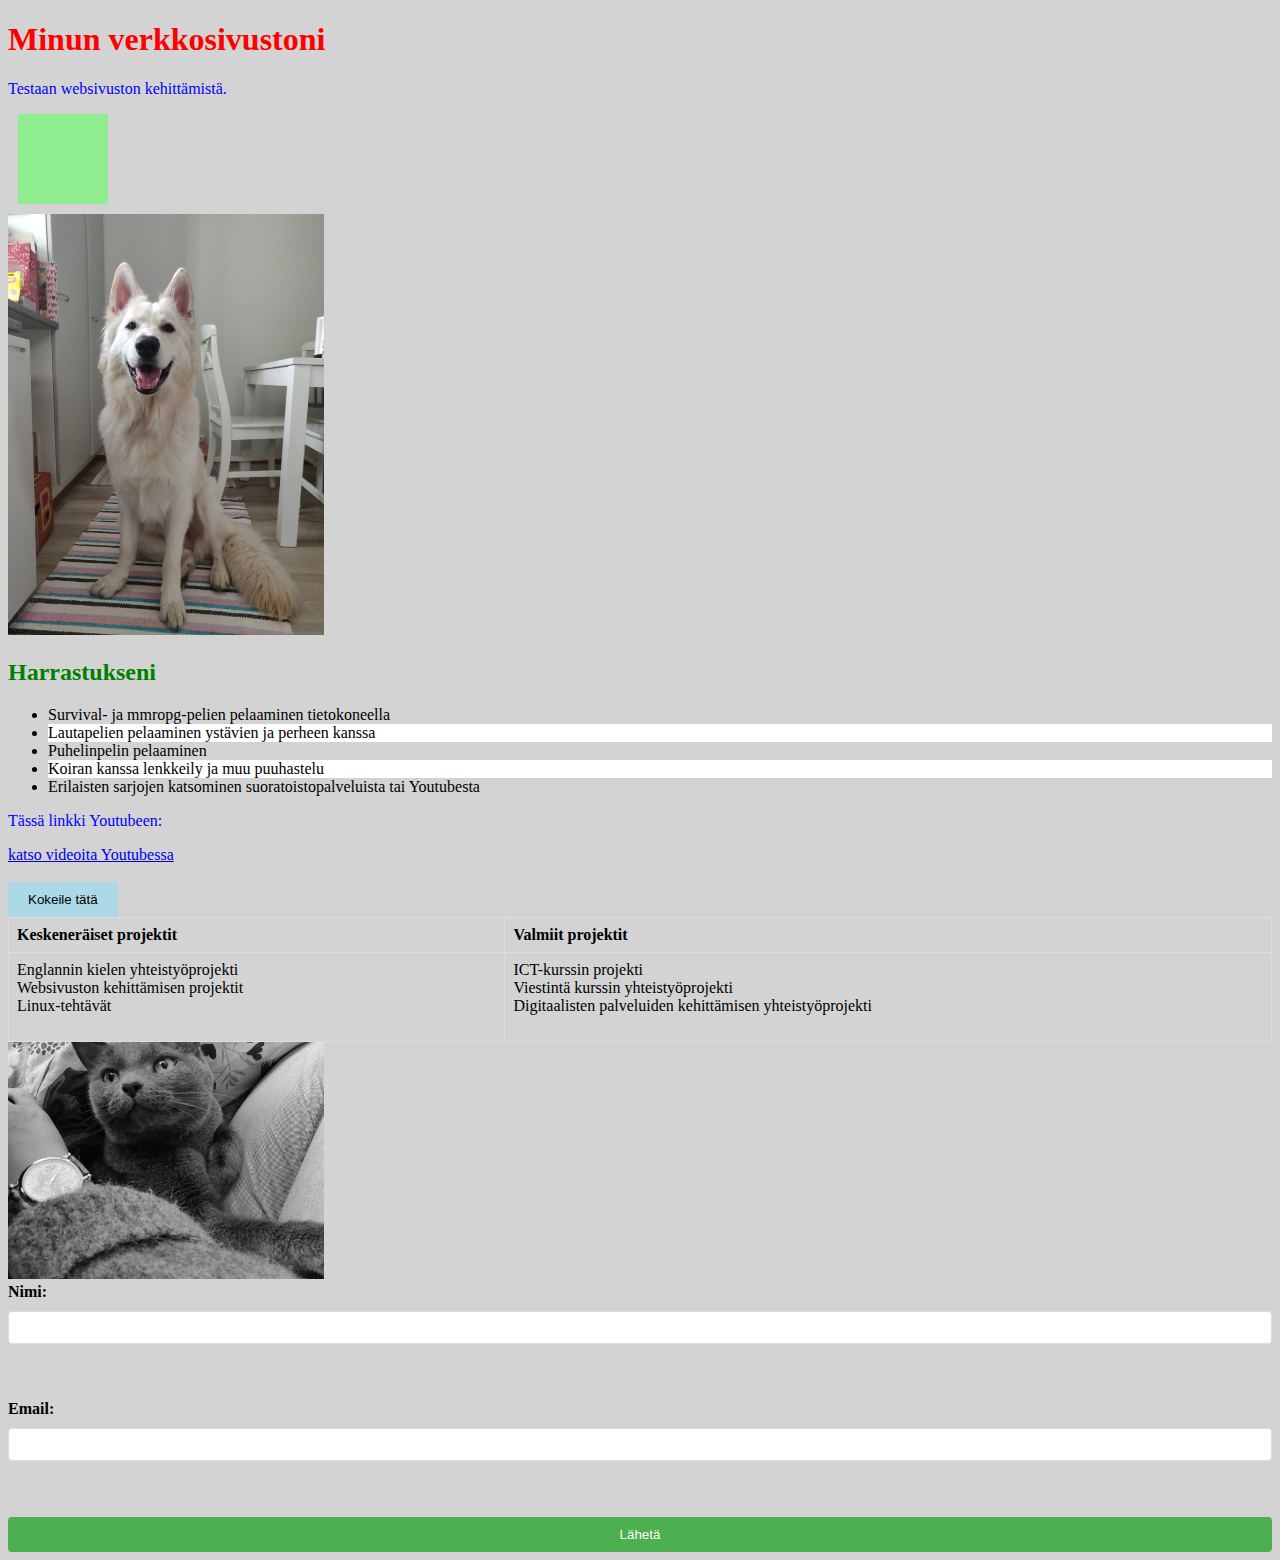
<file: WS01_HTML/index.html>
<!DOCTYPE html>
<html lang="fi">
  <head>
    <title>Linea</title>
    <link rel="stylesheet" href="style.css">
    <style>
      img {
        width: 25%;
      }
      h2 {
        color: green;
      }
    </style>
  </head>
  <body>
    <h1 style="color: red;">Minun verkkosivustoni</h1>
    <p>Testaan websivuston kehittämistä.</p>
    <div class="animation-box"></div>
  <img src="./images/whitedog.jpg" alt="valkoinen lemmikkikoira">
  <h2>Harrastukseni</h2>
<ul class="pseudo-list">
  <li>Survival- ja mmropg-pelien pelaaminen tietokoneella</li>
  <li>Lautapelien pelaaminen ystävien ja perheen kanssa</li>
  <li>Puhelinpelin pelaaminen</li>
  <li>Koiran kanssa lenkkeily ja muu puuhastelu</li>
  <li>Erilaisten sarjojen katsominen suoratoistopalveluista tai Youtubesta</li>
</ul>
<p>Tässä linkki Youtubeen:</p>
<a href="https://www.youtube.com/" >katso videoita Youtubessa</a><br><br>
<button class="transition-button">Kokeile tätä</button>
<table>
  <tr>
  <th>Keskeneräiset projektit</th>
    <th>Valmiit projektit</th>
  </tr>
  <tr>
    <td>
        Englannin kielen yhteistyöprojekti<br>
        Websivuston kehittämisen projektit<br>
        Linux-tehtävät<br><br>
    </td>
    <td>
        ICT-kurssin projekti<br>
        Viestintä kurssin yhteistyöprojekti<br>
        Digitaalisten palveluiden kehittämisen yhteistyöprojekti<br><br>
    </td>
  </tr>
</table>
<img src="./images/greycat.jpg" alt="harmaa kissa köllöttelee" class="filter-image"><br>
<form>
  <label for="name">Nimi:</label>
  <input type="text" id="name" name="name"><br><br>
  <label for="email">Email:</label>
  <input type="email" id="email" name="email"><br><br>
  <input type="submit" value="Lähetä">
</form>
</body>
</html>
</file>
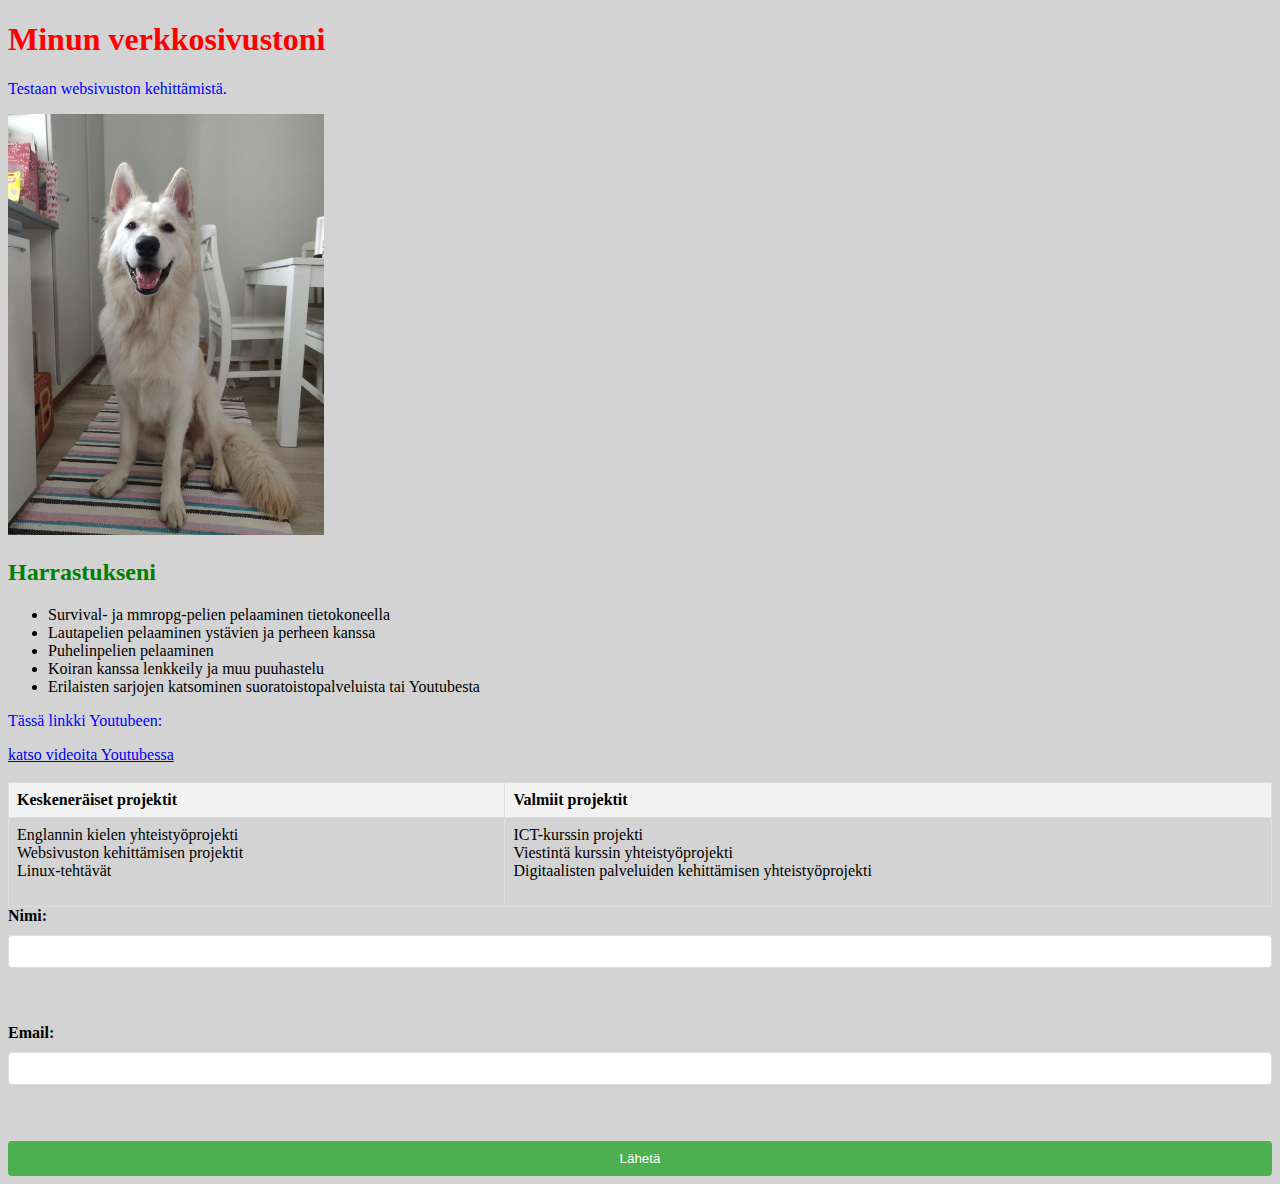
<file: WS02_CSS/index.html>
<!DOCTYPE html>
<html lang="fi">
  <head>
    <title>Linea</title>
    <link rel="stylesheet" href="style.css">
    <style>
      img {
        width: 25%;
      }
      h2 {
        color: green;
      }
    </style>
  </head>
  <body>
    <h1 style="color: red;">Minun verkkosivustoni</h1>
    <p>Testaan websivuston kehittämistä.</p>
  <img src="./images/whitedog.jpg" alt="suuri valkoinen lemmikkikoira istuu keittiössä">
  <h2>Harrastukseni</h2>
<ul class="pseudo-list">
  <li>Survival- ja mmropg-pelien pelaaminen tietokoneella</li>
  <li>Lautapelien pelaaminen ystävien ja perheen kanssa</li>
  <li>Puhelinpelien pelaaminen</li>
  <li>Koiran kanssa lenkkeily ja muu puuhastelu</li>
  <li>Erilaisten sarjojen katsominen suoratoistopalveluista tai Youtubesta</li>
</ul>
<p>Tässä linkki Youtubeen:</p>
<a href="https://www.youtube.com/" >katso videoita Youtubessa</a><br><br>
<table>
  <tr>
  <th>Keskeneräiset projektit</th>
    <th>Valmiit projektit</th>
  </tr>
  <tr>
    <td>
        Englannin kielen yhteistyöprojekti<br>
        Websivuston kehittämisen projektit<br>
        Linux-tehtävät<br><br>
    </td>
    <td>
        ICT-kurssin projekti<br>
        Viestintä kurssin yhteistyöprojekti<br>
        Digitaalisten palveluiden kehittämisen yhteistyöprojekti<br><br>
    </td>
  </tr>
</table>
<form>
  <label for="name">Nimi:</label>
  <input type="text" id="name" name="name"><br><br>
  <label for="email">Email:</label>
  <input type="email" id="email" name="email"><br><br>
  <input type="submit" value="Lähetä">
</form>
</body>
</html>
</file>
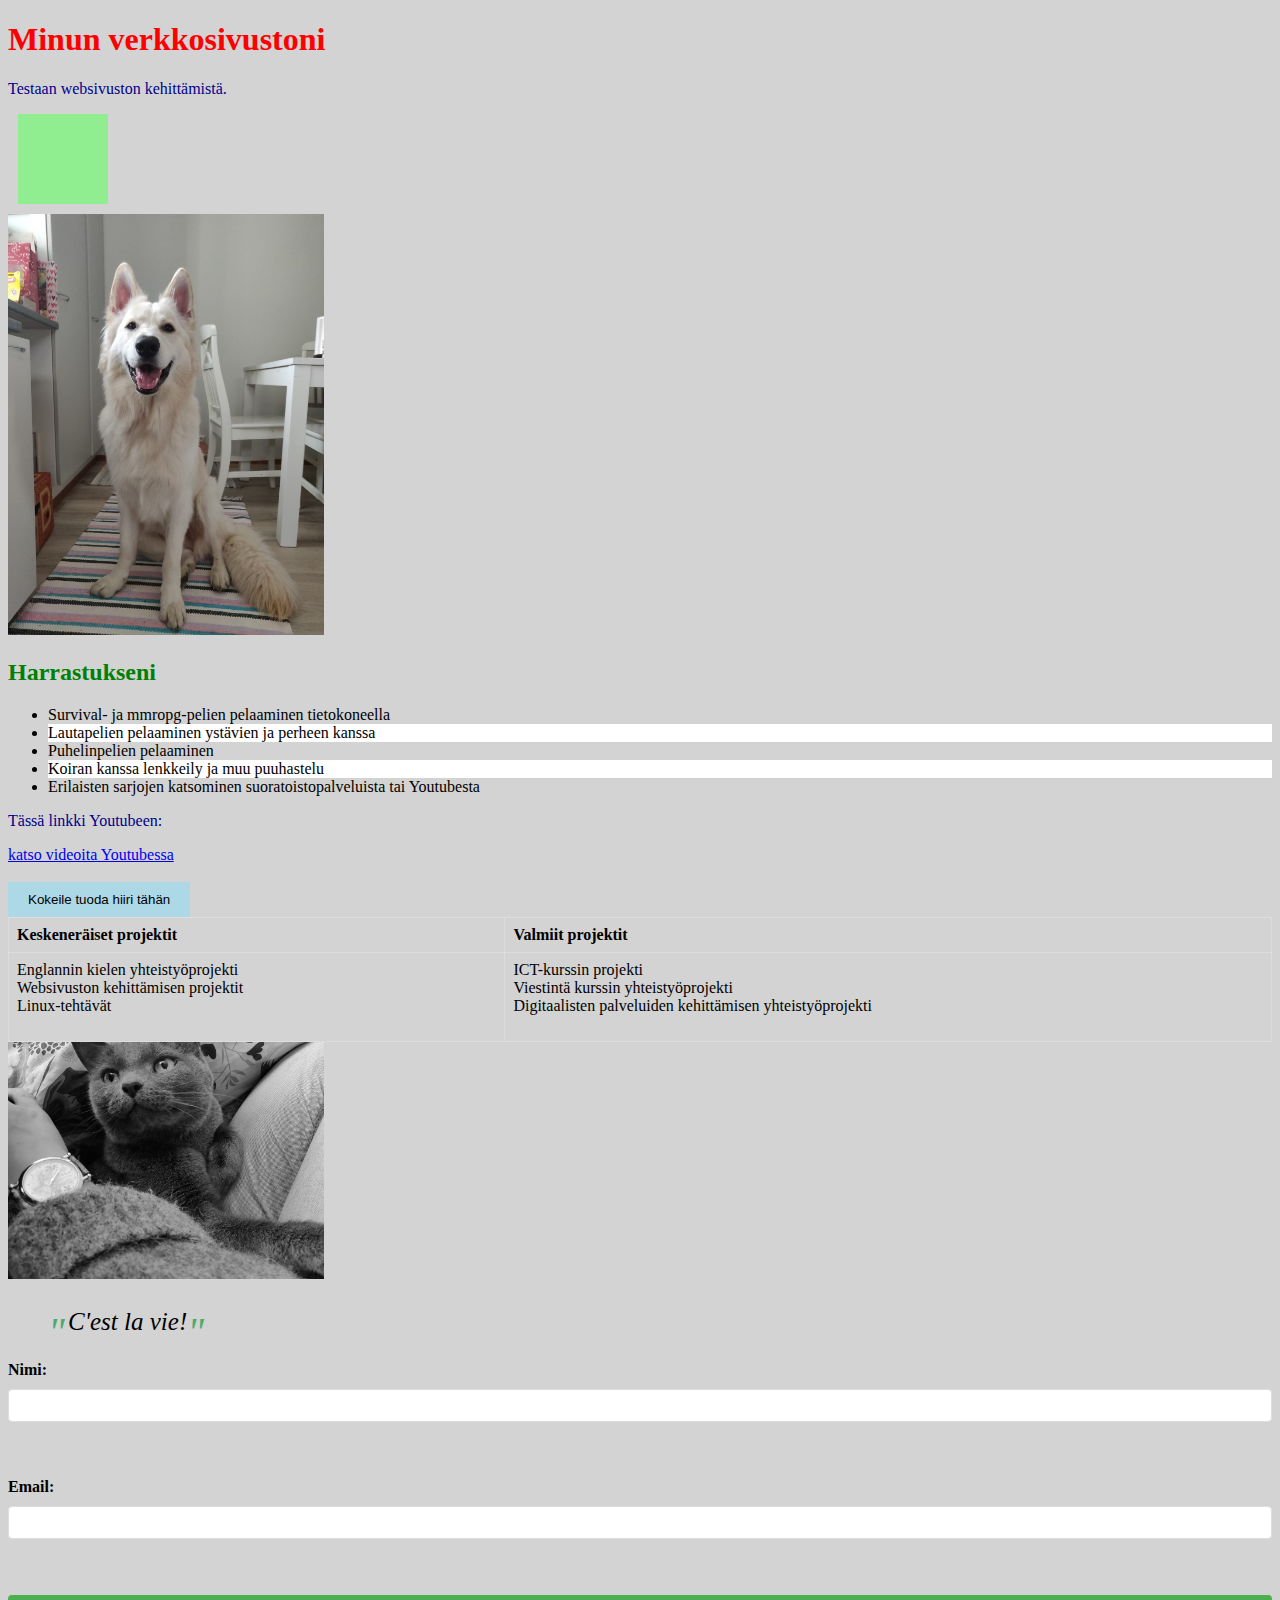
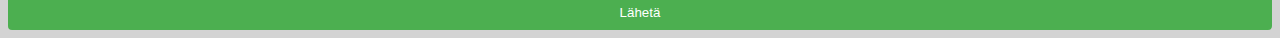
<file: WS03_CSS_Adv/index.html>
<!DOCTYPE html>
<html lang="fi">
  <head>
    <title>Linea</title>
    <link rel="stylesheet" href="style.css">
    <style>
      img {
        width: 25%;
      }
      h2 {
        color: green;
      }
    </style>
  </head>
  <body>
    <h1 style="color: red;">Minun verkkosivustoni</h1>
    <p>Testaan websivuston kehittämistä.</p>
    <div class="animation-box"></div>
  <img src="./images/whitedog.jpg" alt="suuri valkoinen lemmikkikoira istuu keittiössä">
  <h2>Harrastukseni</h2>
<ul class="pseudo-list">
  <li>Survival- ja mmropg-pelien pelaaminen tietokoneella</li>
  <li>Lautapelien pelaaminen ystävien ja perheen kanssa</li>
  <li>Puhelinpelien pelaaminen</li>
  <li>Koiran kanssa lenkkeily ja muu puuhastelu</li>
  <li>Erilaisten sarjojen katsominen suoratoistopalveluista tai Youtubesta</li>
</ul>
<p>Tässä linkki Youtubeen:</p>
<a href="https://www.youtube.com/" >katso videoita Youtubessa</a><br><br>
<button class="transition-button">Kokeile tuoda hiiri tähän</button>
<table>
  <tr>
  <th>Keskeneräiset projektit</th>
    <th>Valmiit projektit</th>
  </tr>
  <tr>
    <td>
        Englannin kielen yhteistyöprojekti<br>
        Websivuston kehittämisen projektit<br>
        Linux-tehtävät<br><br>
    </td>
    <td>
        ICT-kurssin projekti<br>
        Viestintä kurssin yhteistyöprojekti<br>
        Digitaalisten palveluiden kehittämisen yhteistyöprojekti<br><br>
    </td>
  </tr>
</table>
<img src="./images/greycat.jpg" alt="harmaa kissa köllöttelee kuvaajan vieressä" class="filter-image"><br>
<blockquote class="quote">
  C'est la vie!
</blockquote>
<form>
  <label for="name">Nimi:</label>
  <input type="text" id="name" name="name"><br><br>
  <label for="email">Email:</label>
  <input type="email" id="email" name="email"><br><br>
  <input type="submit" value="Lähetä">
</form>
</body>
</html>
</file>
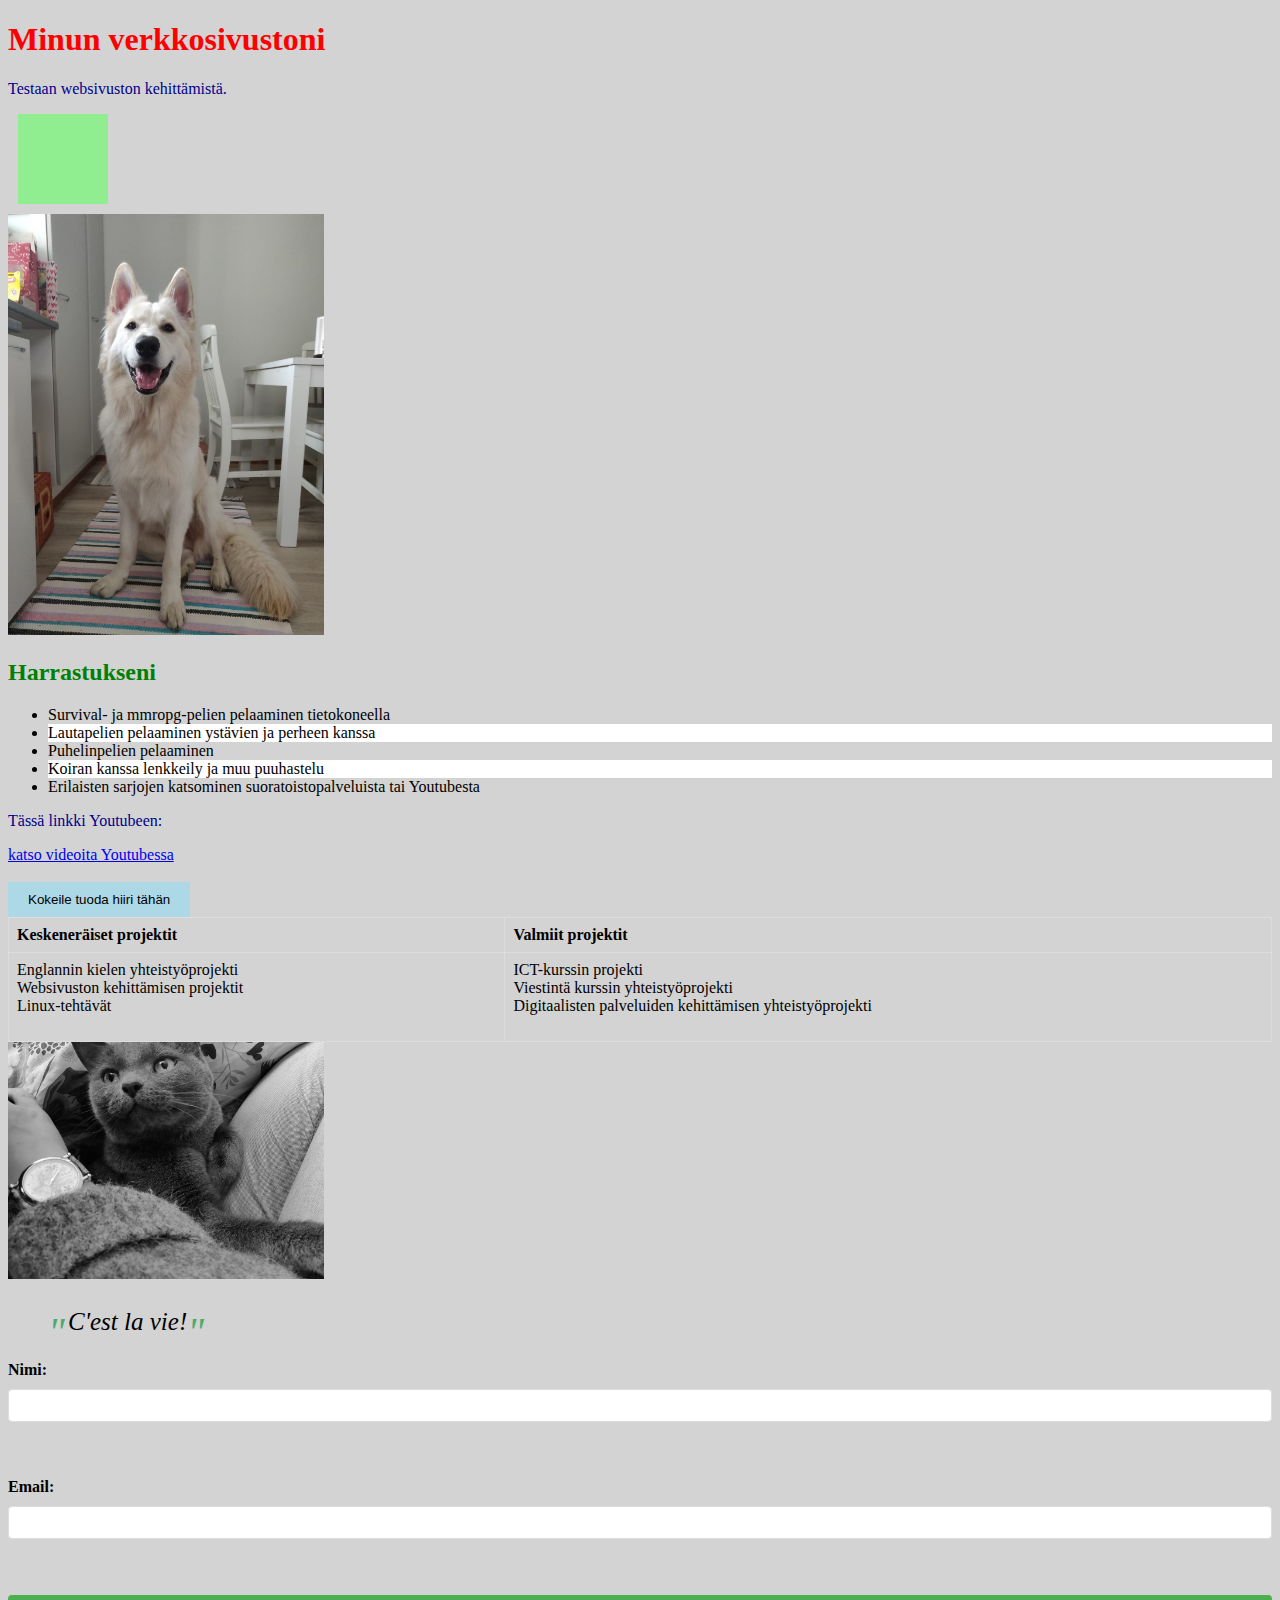
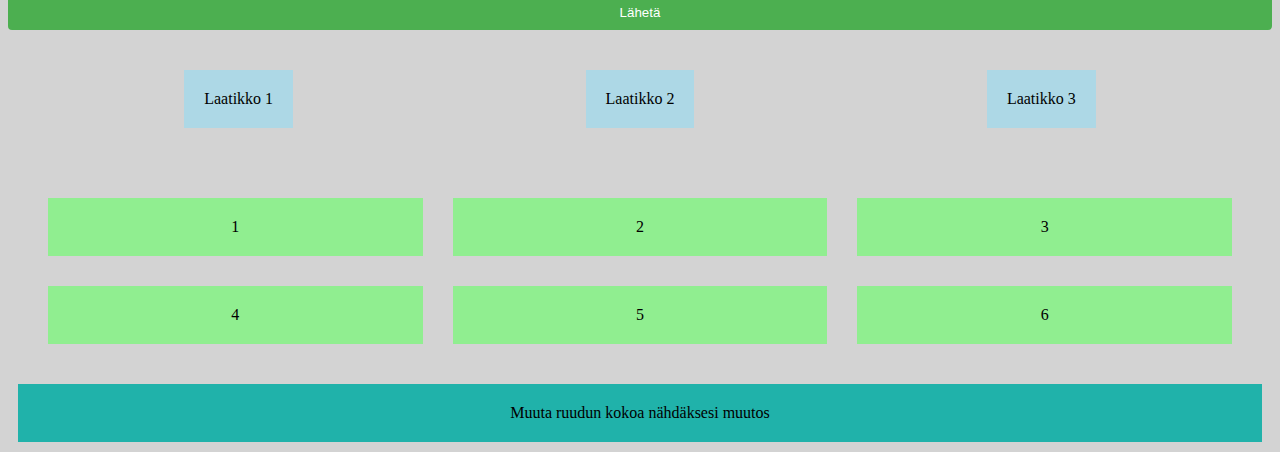
<file: WS04__Page_Layout/index.html>
<!DOCTYPE html>
<html lang="fi">
  <head>
    <title>Linea</title>
    <link rel="stylesheet" href="style.css">
    <style>
      img {
        width: 25%;
      }
      h2 {
        color: green;
      }
    </style>
  </head>
  <body>
    <h1 style="color: red;">Minun verkkosivustoni</h1>
    <p>Testaan websivuston kehittämistä.</p>
    <div class="animation-box"></div>
  <img src="./images/whitedog.jpg" alt="suuri valkoinen lemmikkikoira istuu keittiössä">
  <h2>Harrastukseni</h2>
<ul class="pseudo-list">
  <li>Survival- ja mmropg-pelien pelaaminen tietokoneella</li>
  <li>Lautapelien pelaaminen ystävien ja perheen kanssa</li>
  <li>Puhelinpelien pelaaminen</li>
  <li>Koiran kanssa lenkkeily ja muu puuhastelu</li>
  <li>Erilaisten sarjojen katsominen suoratoistopalveluista tai Youtubesta</li>
</ul>
<p>Tässä linkki Youtubeen:</p>
<a href="https://www.youtube.com/" >katso videoita Youtubessa</a><br><br>
<button class="transition-button">Kokeile tuoda hiiri tähän</button>
<table>
  <tr>
  <th>Keskeneräiset projektit</th>
    <th>Valmiit projektit</th>
  </tr>
  <tr>
    <td>
        Englannin kielen yhteistyöprojekti<br>
        Websivuston kehittämisen projektit<br>
        Linux-tehtävät<br><br>
    </td>
    <td>
        ICT-kurssin projekti<br>
        Viestintä kurssin yhteistyöprojekti<br>
        Digitaalisten palveluiden kehittämisen yhteistyöprojekti<br><br>
    </td>
  </tr>
</table>
<img src="./images/greycat.jpg" alt="harmaa kissa köllöttelee kuvaajan vieressä" class="filter-image"><br>
<blockquote class="quote">
  C'est la vie!
</blockquote>
<form>
  <label for="name">Nimi:</label>
  <input type="text" id="name" name="name"><br><br>
  <label for="email">Email:</label>
  <input type="email" id="email" name="email"><br><br>
  <input type="submit" value="Lähetä">
</form>
<div class="flex-container">
<div class ="box">Laatikko 1</div>
<div class ="box">Laatikko 2</div>
<div class ="box">Laatikko 3</div>
</div>
<div class="grid-container">
<div class="grid-item">1</div>
<div class="grid-item">2</div>
<div class="grid-item">3</div>
<div class="grid-item">4</div>
<div class="grid-item">5</div>
<div class="grid-item">6</div>
</div>
<div class="responsive-box">Muuta ruudun kokoa nähdäksesi muutos</div>
</body>
</html>
</file>
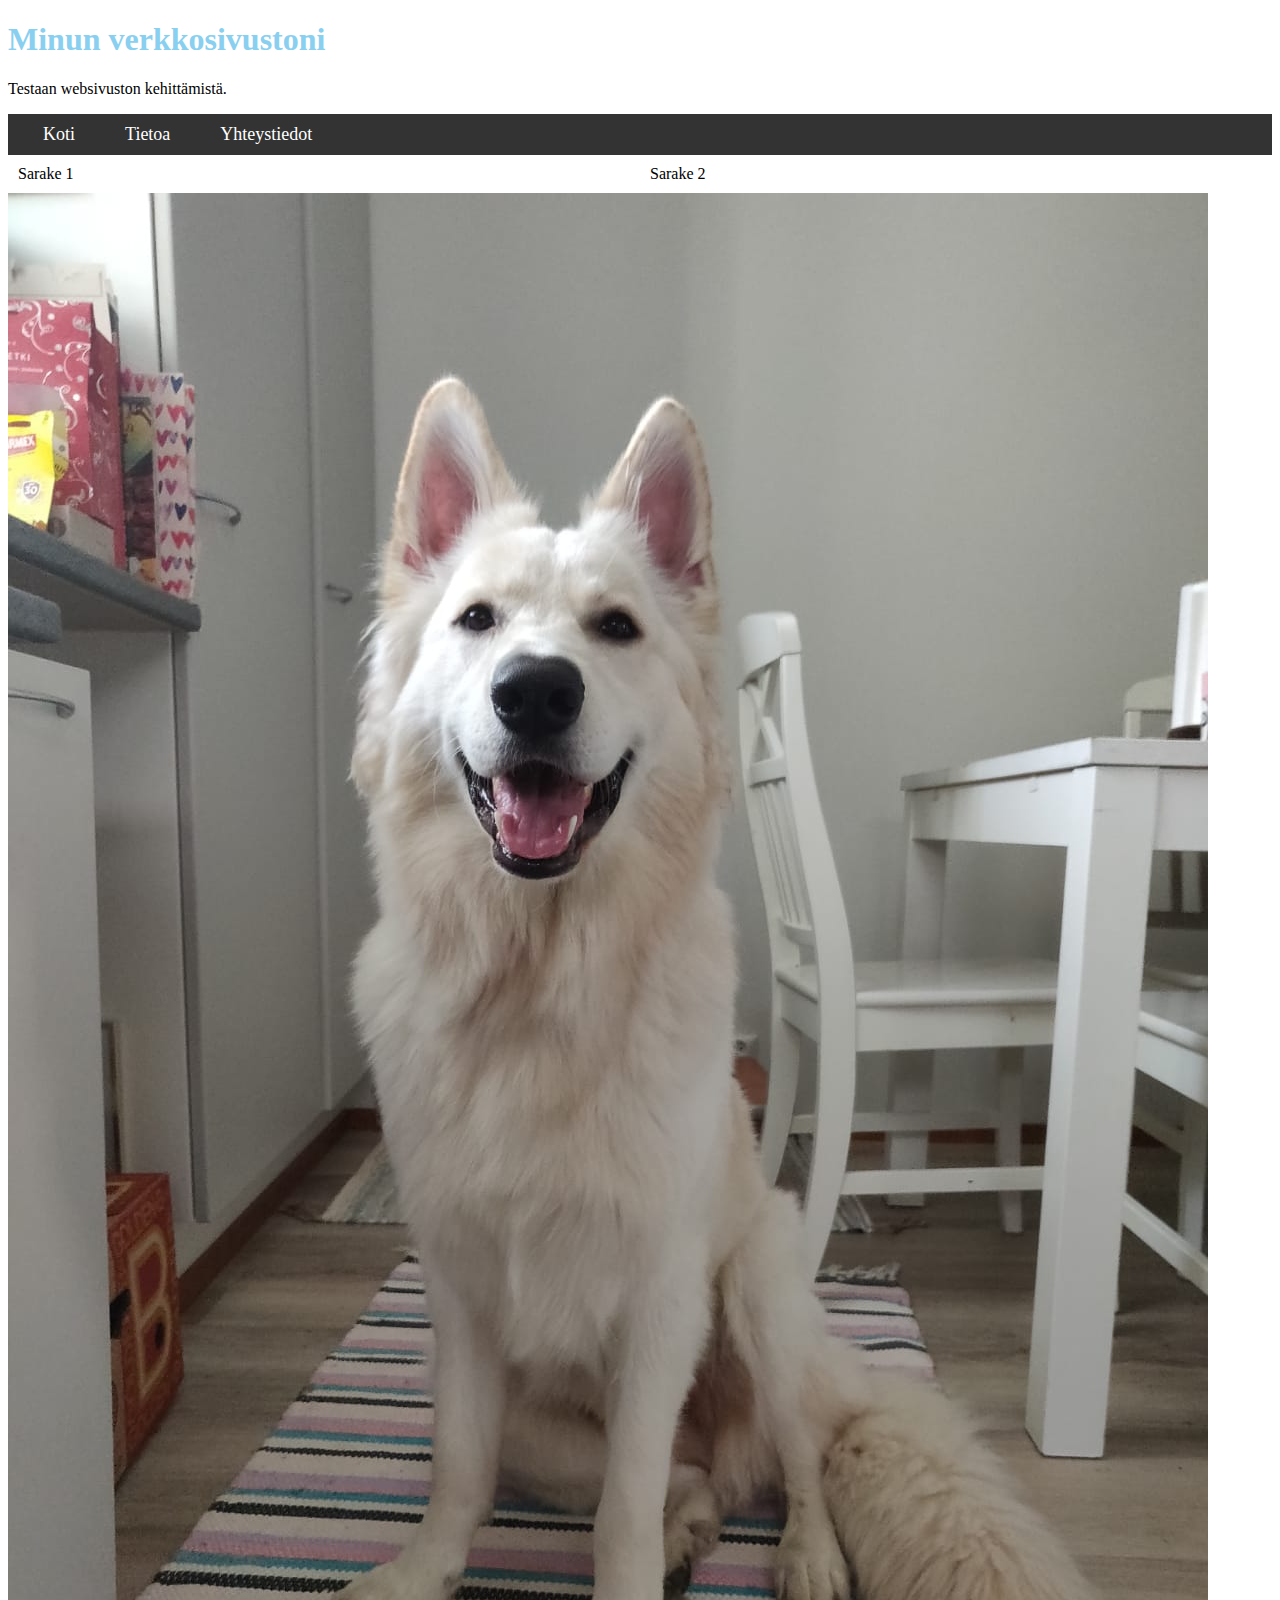
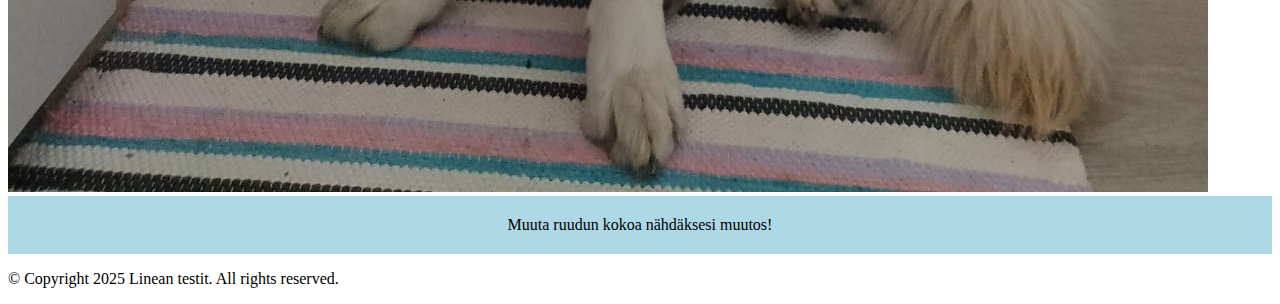
<file: WS05_Responsive_Design/index.html>
<!DOCTYPE html>
<html lang="fi">
  <head>
    <meta charset="UTF-8">
    <meta name="viewport" content="width=device-width, initial-scale=1.0">
    <title>Linean testit</title>
    <link rel="stylesheet" href="./styles/style.css">
  </head>
  <body>

    <h1 style="color: #89CFF0;">Minun verkkosivustoni</h1>
    <p>Testaan websivuston kehittämistä.</p>

    <nav class="responsive-nav">
      <input type="checkbox" class="menu-toggle" id="menu-toggle">
      <label for="menu-toggle" class="menu-toggle-label">☰ Menu</label>
      
      <ul class="nav-list">
        <li><a href="#">Koti</a></li>
        <li><a href="#">Tietoa</a></li>
        <li><a href="#">Yhteystiedot</a></li>
      </ul>
    </nav>

    <div class="responsive-container">
      <div class="column">Sarake 1</div>
      <div class="column">Sarake 2</div>
    </div>

    <img src="./images/whitedog.jpg" alt="Suuri valkoinen koira" class="responsive-image">

    <div class="media-query-box">Muuta ruudun kokoa nähdäksesi muutos!</div>

    <footer>
      <p>&copy; Copyright 2025 Linean testit. All rights reserved.</p>
    </footer>

  </body>
</html>
</file>
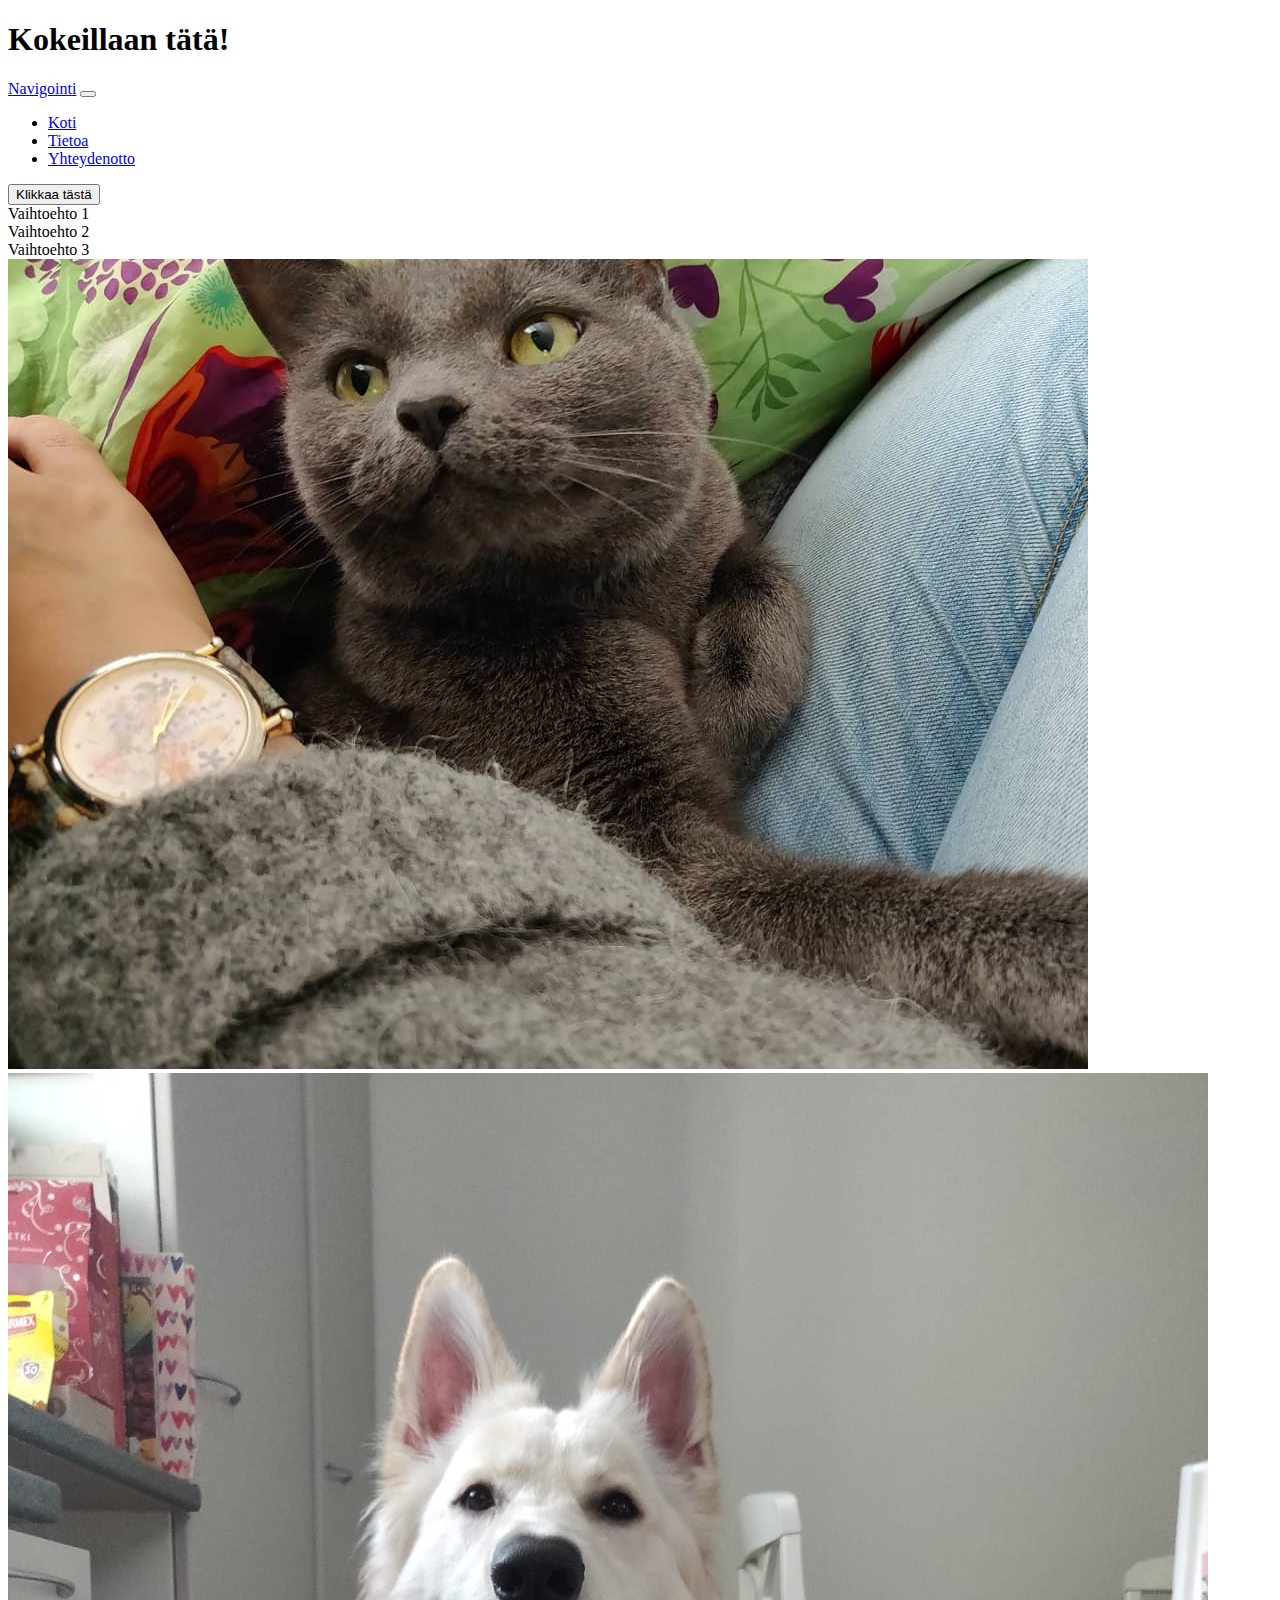
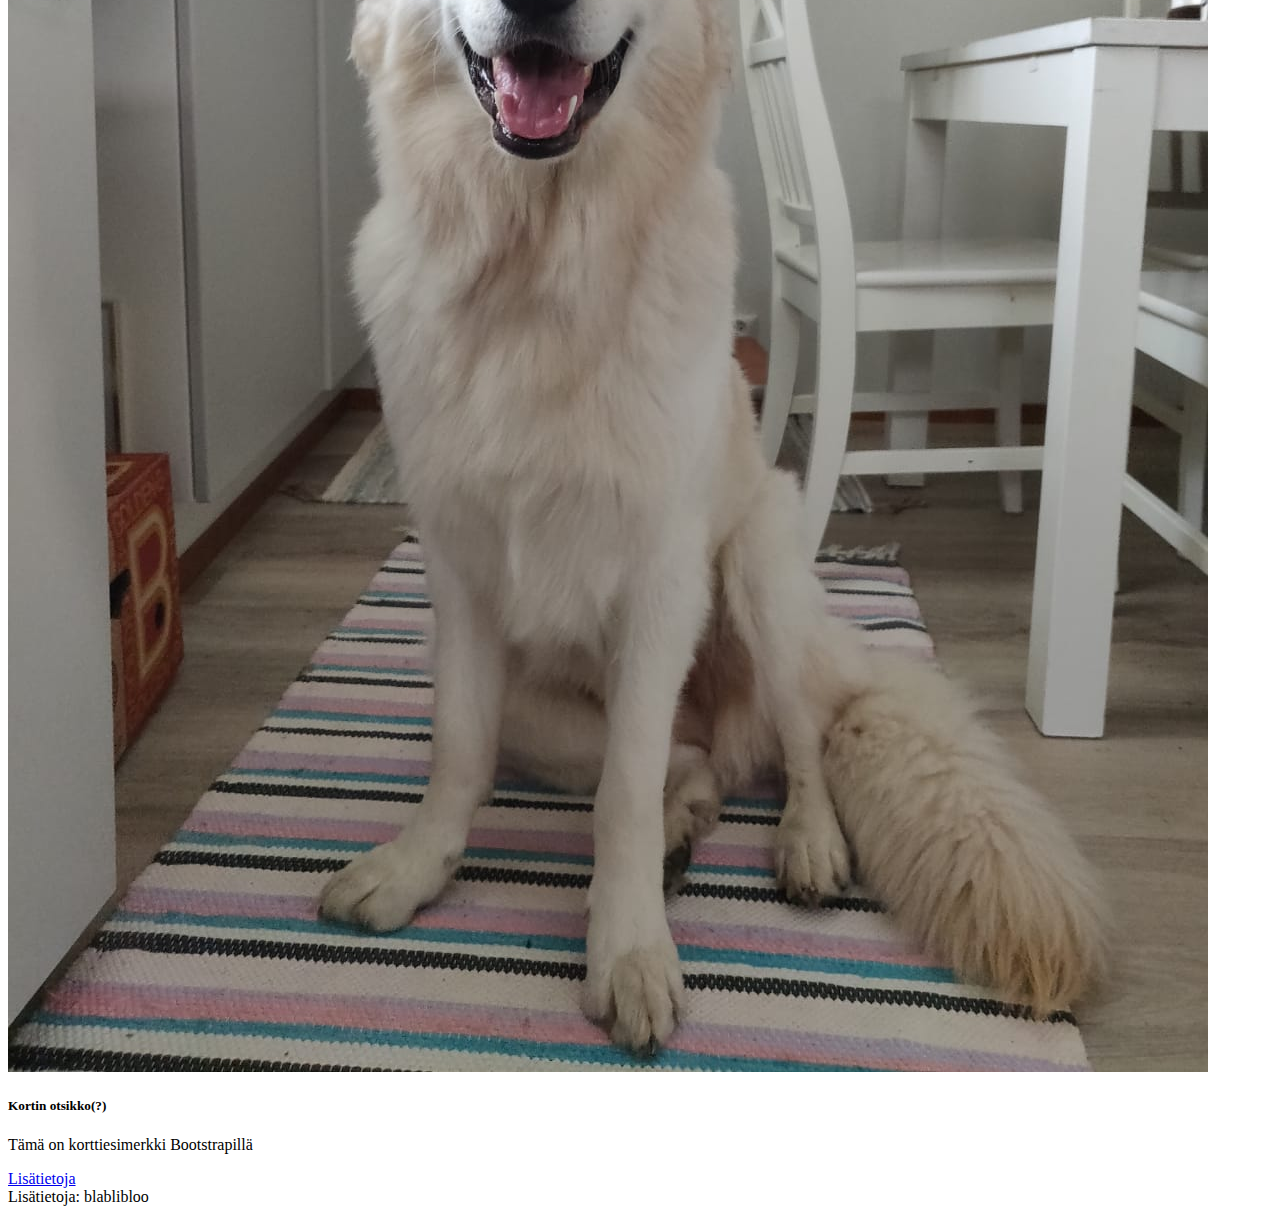
<file: WS06_BStrap/index.html>
<!DOCTYPE html>
<html lang="fi">
  <head>
    <meta charset="utf-8">
    <meta name="viewport" content="width=device-width, initial-scale=1">
    <title>Bootstrap testi</title>
    <link href="https://cdn.jsdelivr.net/npm/bootstrap@5.3.5/dist/css/bootstrap.min.css" rel="stylesheet" integrity="sha384-SgOJa3DmI69IUzQ2PVdRZhwQ+dy64/BUtbMJw1MZ8t5HZApcHrRKUc4W0kG879m7" crossorigin="anonymous">
  </head>
  <body>
    <h1>Kokeillaan tätä!</h1>
    <nav class="navbar navbar-expand-lg navbar-light bg-light">
        <a class="navbar-brand" href="#">Navigointi</a>
        <button class="navbar-toggler" type="button" data-toggle="collapse" data-target="#navbarNav" aria-controls="navbarNav" aria-expanded="false" aria-label="Toggle navigation">
          <span class="navbar-toggler-icon"></span>
        </button>
        <div class="collapse navbar-collapse" id="navbarNav">
          <ul class="navbar-nav">
            <li class="nav-item active">
              <a class="nav-link" href="#">Koti</a>
            </li>
            <li class="nav-item">
              <a class="nav-link" href="#">Tietoa</a>
            </li>
            <li class="nav-item">
              <a class="nav-link" href="#">Yhteydenotto</a>
            </li>
          </ul>
        </div>
      </nav>
    <button class="btn btn-success">Klikkaa tästä</button>
      <div class="container">
        <div class="row">
          <div class="col-md-4 col-12">Vaihtoehto 1</div>
          <div class="col-md-4 col-12">Vaihtoehto 2</div>
          <div class="col-md-4 col-12">Vaihtoehto 3</div>
        </div>
      </div>
      <img src="images/greycat.jpg" alt="Harmaa kissa" class="img-fluid">
      <div class="card" style="width: 18rem;">
        <img src="images/whitedog.jpg" class="card-img-top" alt="Card Image">
        <div class="card-body">
          <h5 class="card-title">Kortin otsikko(?)</h5>
          <p class="card-text">Tämä on korttiesimerkki Bootstrapillä</p>
          <a href="#" class="btn btn-primary">Lisätietoja</a>
        </div>
      </div>
      <div class="alert alert-info" role="alert">
        Lisätietoja: blablibloo
      </div>
    <script src="https://cdn.jsdelivr.net/npm/bootstrap@5.3.5/dist/js/bootstrap.bundle.min.js" integrity="sha384-k6d4wzSIapyDyv1kpU366/PK5hCdSbCRGRCMv+eplOQJWyd1fbcAu9OCUj5zNLiq" crossorigin="anonymous"></script>  
</body>
</html>
</file>
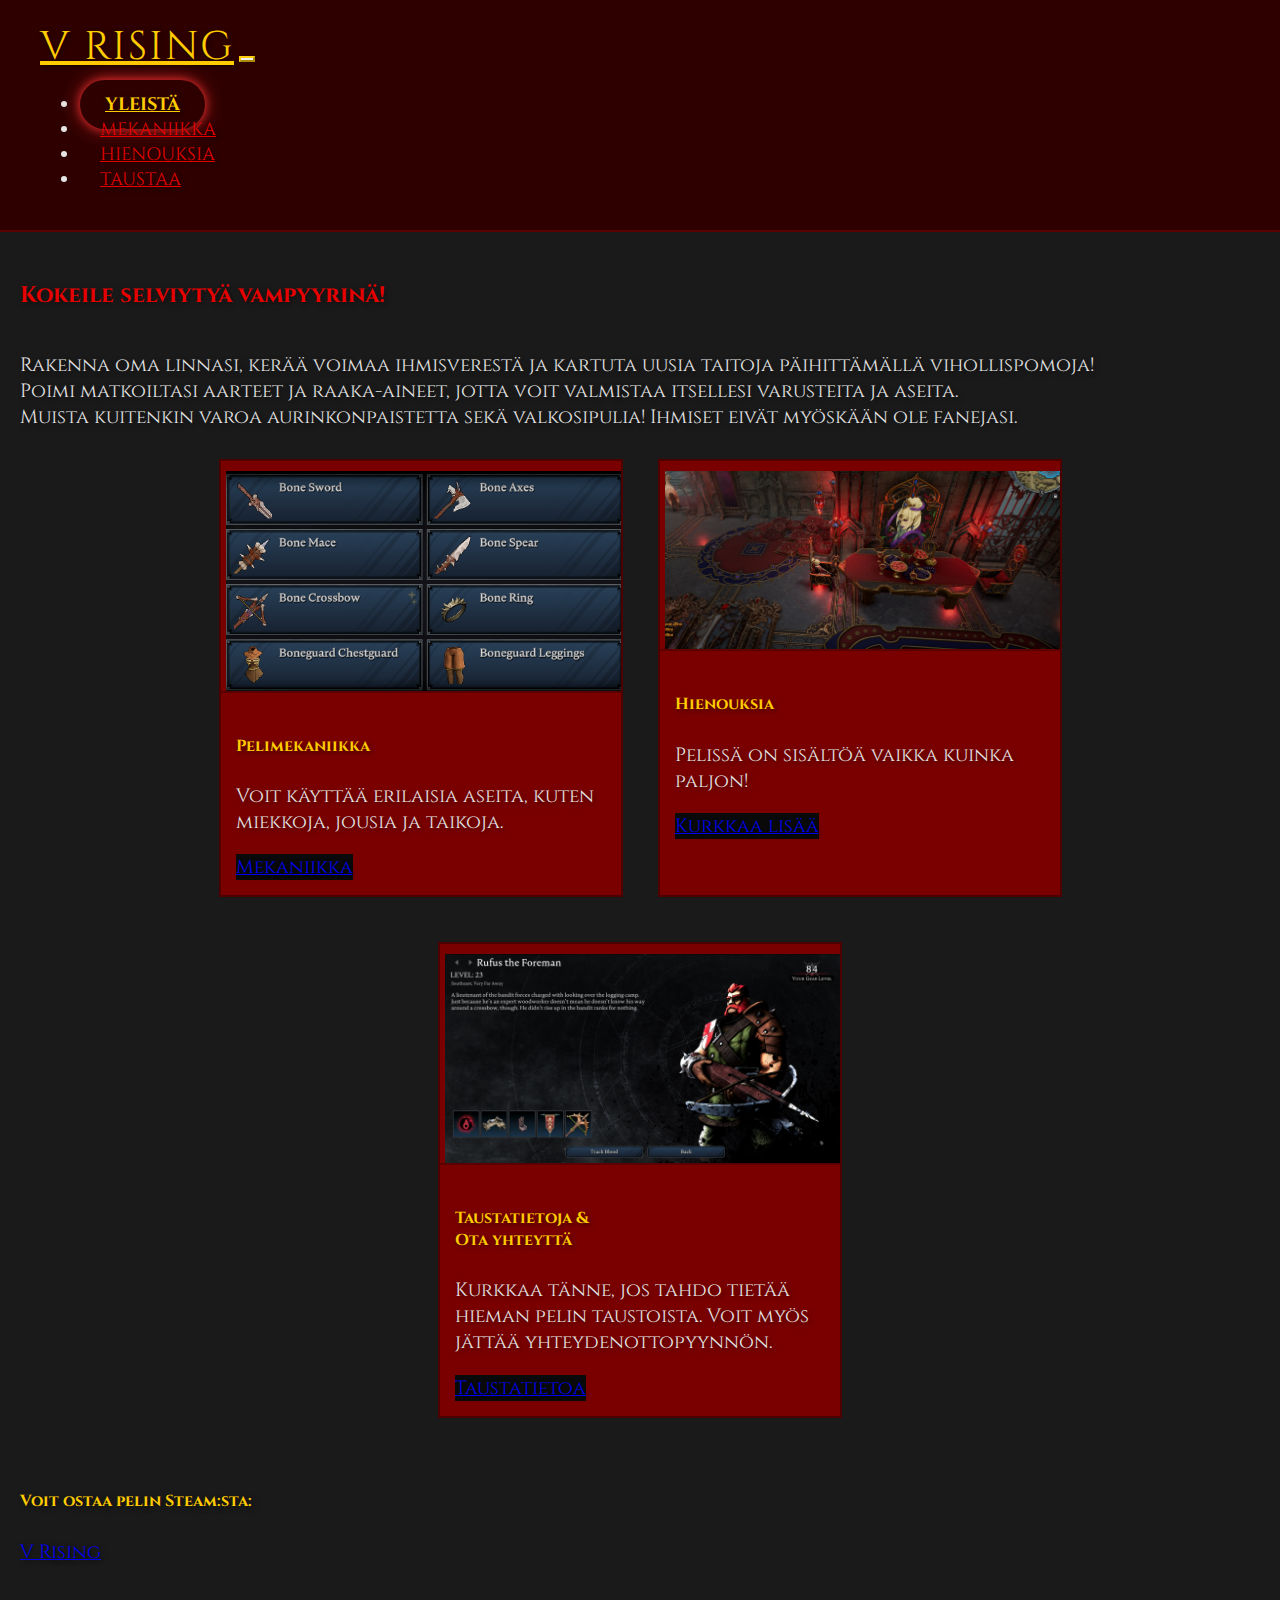
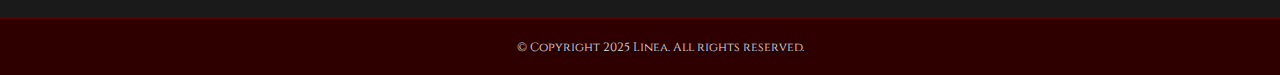
<file: WS07_oma_sivu/index.html>
<!DOCTYPE html>
<html lang="fi">
<head>
    <meta charset="UTF-8">
    <meta name="viewport" content="width=device-width, initial-scale=1.0">
    <title>V Rising</title>
    <link href="https://cdn.jsdelivr.net/npm/bootstrap@5.3.5/dist/css/bootstrap.min.css" rel="stylesheet" integrity="sha384-SgOJa3DmI69IUzQ2PVdRZhwQ+dy64/BUtbMJw1MZ8t5HZApcHrRKUc4W0kG879m7" crossorigin="anonymous">
    <link rel="stylesheet" href="./styles/style.css">
</head>
<body>
  <header>
        <nav class="navbar navbar-expand-lg navbar-light">
            <a class="navbar-brand" href="#">V Rising</a>
            <button class="navbar-toggler" type="button" data-bs-toggle="collapse" data-bs-target="#navbarNav" aria-controls="navbarNav" aria-expanded="false" aria-label="Toggle navigation">
                <span class="navbar-toggler-icon"></span>
            </button>
            <div class="collapse navbar-collapse" id="navbarNav">
                <ul class="navbar-nav ms-auto">
                    <li class="nav-item active">
                        <a class="nav-link" href="./index.html">Yleistä</a>
                    </li>
                    <li class="nav-item">
                        <a class="nav-link" href="./second.html">Mekaniikka</a>
                    </li>
                    <li class="nav-item">
                        <a class="nav-link" href="./third.html">Hienouksia</a>
                    </li>
                    <li class="nav-item">
                        <a class="nav-link" href="./fourth.html">Taustaa</a>
                    </li>
                </ul>
            </div>
        </nav>
    </header>
   <br>
    <div class="container">
      <h3>Kokeile selviytyä vampyyrinä!</h3>
    </div>

    <div class="container">
<p> Rakenna oma linnasi, kerää voimaa ihmisverestä ja kartuta uusia taitoja päihittämällä vihollispomoja!<br>
    Poimi matkoiltasi aarteet ja raaka-aineet, jotta voit valmistaa itsellesi varusteita ja aseita.<br>
    Muista kuitenkin varoa aurinkonpaistetta sekä valkosipulia! Ihmiset eivät myöskään ole fanejasi.
</p>
</div>


<div class="row">
    <div class="card text-bg-danger mb-3" style="max-width: 25rem;">
        <img src="./images/crafting.png" class="card-img-top" alt="Miekan statsit">
        <div class="card-body">
            <h5 class="card-title">Pelimekaniikka</h5>
            <p class="card-text">Voit käyttää erilaisia aseita, kuten miekkoja, jousia ja taikoja.</p>
            <a href="./second.html" class="btn btn-primary">Mekaniikka</a>
        </div>
    </div>
    <div class="card text-bg-danger mb-3" style="max-width: 25rem;">
        <img src="./images/vrisin1.png" class="card-img-top" alt="Lisäosat käytössä">
        <div class="card-body">
            <h5 class="card-title">Hienouksia</h5>
            <p class="card-text">Pelissä on sisältöä vaikka kuinka paljon!</p>
            <a href="./third.html" class="btn btn-primary">Kurkkaa lisää</a>
        </div>
    </div>
    <div class="card text-bg-danger mb-3" style="max-width: 25rem;">
        <img src="./images/vihuinho.png" class="card-img-top" alt="Vihollispomo">
        <div class="card-body">
            <h5 class="card-title">Taustatietoja &<br> Ota yhteyttä </h5>
            <p class="card-text">Kurkkaa tänne, jos tahdo tietää hieman pelin taustoista. Voit myös jättää yhteydenottopyynnön.</p>
            <a href="./fourth.html" class="btn btn-primary">Taustatietoa</a>
        </div>
    </div>
</div>


 <div class="container">
    <br>
<h5>Voit ostaa pelin Steam:sta:</h5>
<a href="https://store.steampowered.com/app/1604030/V_Rising/" >V Rising</a><br><br>
</div>
<br>
    <footer>
      <p>&copy; Copyright 2025 Linea. All rights reserved.</p>
    </footer>
 <script src="https://cdn.jsdelivr.net/npm/bootstrap@5.3.5/dist/js/bootstrap.bundle.min.js"></script>
</body>
</html>
</file>
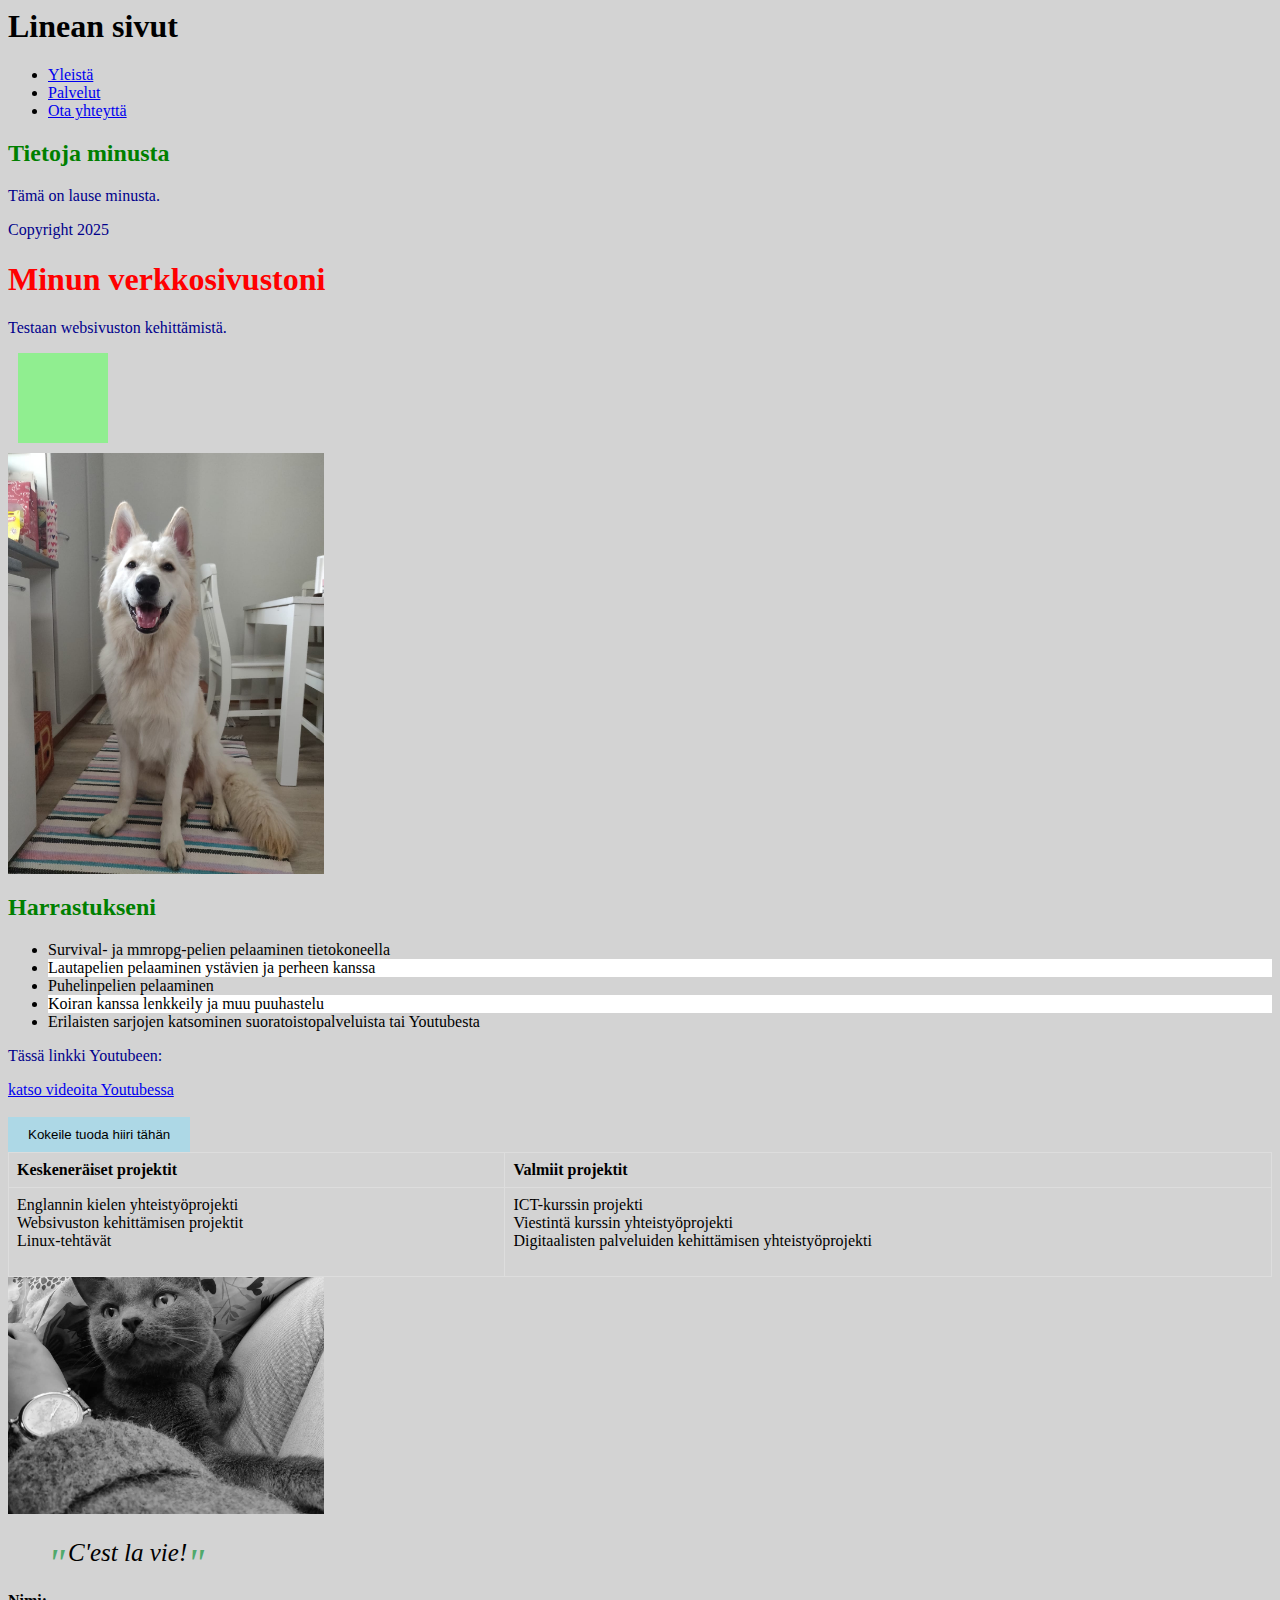
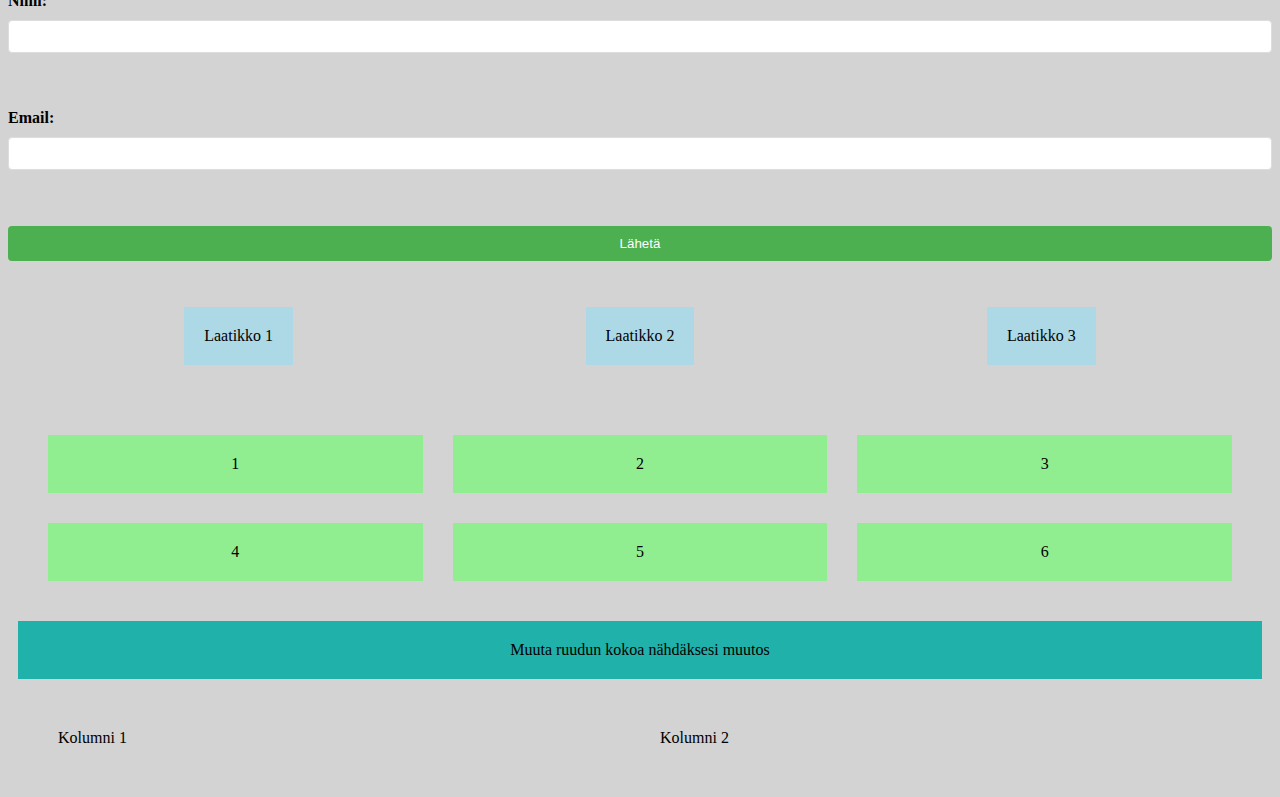
<file: WS05_Responsive_Design/second.html>
<header>
    <h1>Linean sivut</h1>
    <nav>
        <ul>
            <li><a href="#about">Yleistä</a></li>
            <li><a href="#services">Palvelut</a></li>
            <li><a href="#contact">Ota yhteyttä</a></li>
        </ul>
    </nav>
</header>

<main>
    <section id="about">
        <h2>Tietoja minusta</h2>
        <p>Tämä on lause minusta.</p>
    </section>
</main>

<footer>
    <p>Copyright 2025</p>
</footer>

<!DOCTYPE html>
<html lang="fi">
  <head>
    <title>Linea</title>
    <link rel="stylesheet" href="style.css">
    <style>
      img {
        width: 25%;
      }
      h2 {
        color: green;
      }
    </style>
  </head>
  <body>
    <h1 style="color: red;">Minun verkkosivustoni</h1>
    <p>Testaan websivuston kehittämistä.</p>
    <div class="animation-box"></div>
  <img src="./images/whitedog.jpg" alt="suuri valkoinen lemmikkikoira istuu keittiössä">
  <h2>Harrastukseni</h2>
<ul class="pseudo-list">
  <li>Survival- ja mmropg-pelien pelaaminen tietokoneella</li>
  <li>Lautapelien pelaaminen ystävien ja perheen kanssa</li>
  <li>Puhelinpelien pelaaminen</li>
  <li>Koiran kanssa lenkkeily ja muu puuhastelu</li>
  <li>Erilaisten sarjojen katsominen suoratoistopalveluista tai Youtubesta</li>
</ul>
<p>Tässä linkki Youtubeen:</p>
<a href="https://www.youtube.com/" >katso videoita Youtubessa</a><br><br>
<button class="transition-button">Kokeile tuoda hiiri tähän</button>
<table>
  <tr>
  <th>Keskeneräiset projektit</th>
    <th>Valmiit projektit</th>
  </tr>
  <tr>
    <td>
        Englannin kielen yhteistyöprojekti<br>
        Websivuston kehittämisen projektit<br>
        Linux-tehtävät<br><br>
    </td>
    <td>
        ICT-kurssin projekti<br>
        Viestintä kurssin yhteistyöprojekti<br>
        Digitaalisten palveluiden kehittämisen yhteistyöprojekti<br><br>
    </td>
  </tr>
</table>
<img src="./images/greycat.jpg" alt="harmaa kissa köllöttelee kuvaajan vieressä" class="filter-image"><br>
<blockquote class="quote">
  C'est la vie!
</blockquote>
<form>
  <label for="name">Nimi:</label>
  <input type="text" id="name" name="name"><br><br>
  <label for="email">Email:</label>
  <input type="email" id="email" name="email"><br><br>
  <input type="submit" value="Lähetä">
</form>
<div class="flex-container">
<div class ="box">Laatikko 1</div>
<div class ="box">Laatikko 2</div>
<div class ="box">Laatikko 3</div>
</div>
<div class="grid-container">
<div class="grid-item">1</div>
<div class="grid-item">2</div>
<div class="grid-item">3</div>
<div class="grid-item">4</div>
<div class="grid-item">5</div>
<div class="grid-item">6</div>
</div>
<div class="responsive-box">Muuta ruudun kokoa nähdäksesi muutos</div>
<div class="responsive-container">
    <div class="column">Kolumni 1</div>
    <div class="column">Kolumni 2</div>
</div>
</body>
</html>
</file>
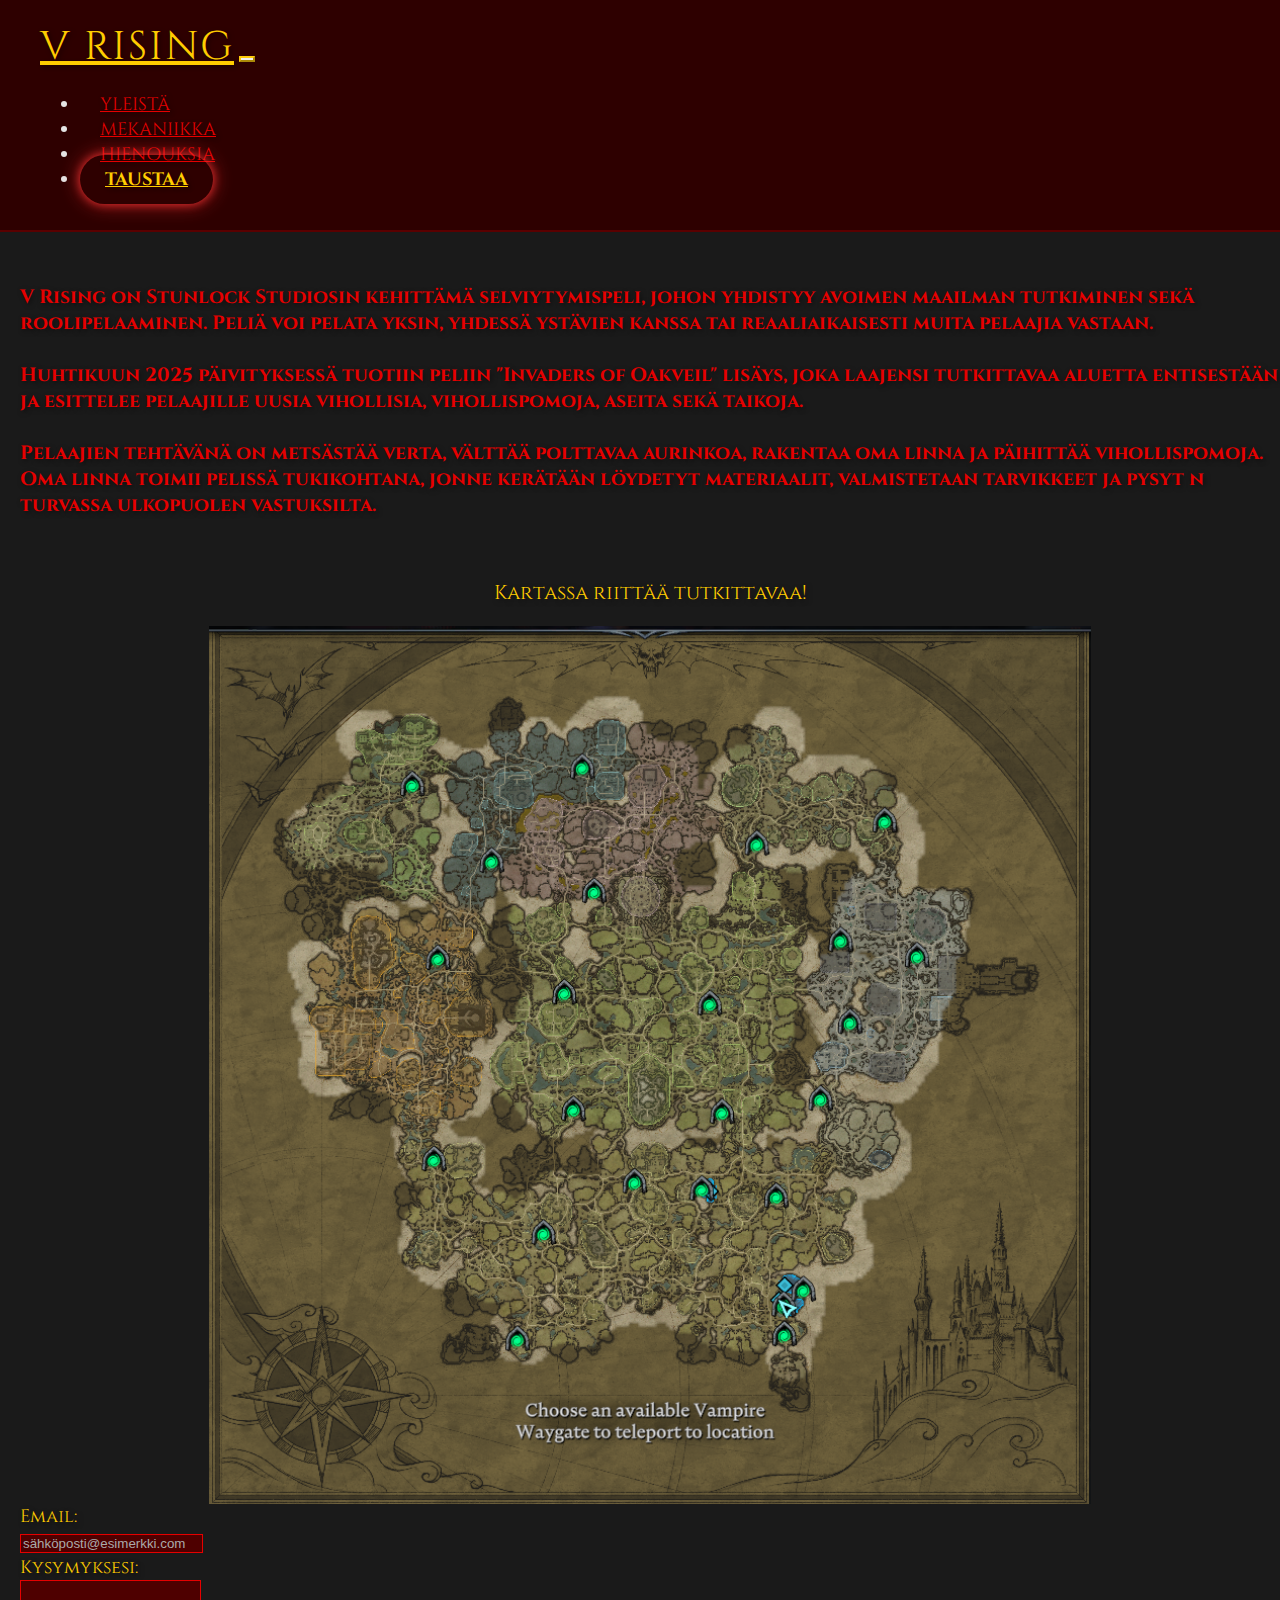
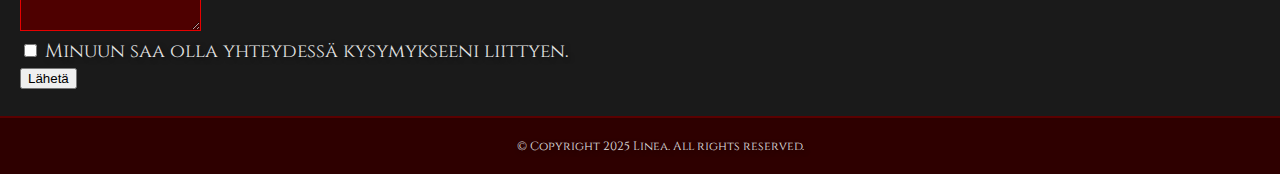
<file: WS07_oma_sivu/fourth.html>
<!DOCTYPE html>
<html lang="fi">
<head>
    <meta charset="UTF-8">
    <meta name="viewport" content="width=device-width, initial-scale=1.0">
    <title>V Rising</title>
    <link href="https://cdn.jsdelivr.net/npm/bootstrap@5.3.5/dist/css/bootstrap.min.css" rel="stylesheet" integrity="sha384-SgOJa3DmI69IUzQ2PVdRZhwQ+dy64/BUtbMJw1MZ8t5HZApcHrRKUc4W0kG879m7" crossorigin="anonymous">
    <link rel="stylesheet" href="./styles/style.css">
</head>
<body>
  <header>
        <nav class="navbar navbar-expand-lg navbar-light">
            <a class="navbar-brand" href="#">V Rising</a>
            <button class="navbar-toggler" type="button" data-bs-toggle="collapse" data-bs-target="#navbarNav" aria-controls="navbarNav" aria-expanded="false" aria-label="Toggle navigation">
                <span class="navbar-toggler-icon"></span>
            </button>
            <div class="collapse navbar-collapse" id="navbarNav">
                <ul class="navbar-nav ms-auto">
                    <li class="nav-item">
                        <a class="nav-link" href="./index.html">Yleistä</a>
                    </li>
                    <li class="nav-item">
                        <a class="nav-link" href="./second.html">Mekaniikka</a>
                    </li>
                    <li class="nav-item">
                        <a class="nav-link" href="./third.html">Hienouksia</a>
                    </li>
                    <li class="nav-item active">
                        <a class="nav-link" href="./fourth.html">Taustaa</a>
                    </li>
                </ul>
            </div>
        </nav>
    </header>
<br>
     <div class="container">
           <h4>V Rising on Stunlock Studiosin kehittämä selviytymispeli, johon yhdistyy avoimen maailman tutkiminen sekä roolipelaaminen.
            Peliä voi pelata yksin, yhdessä ystävien kanssa tai reaaliaikaisesti muita pelaajia vastaan.
        <br><br>
            Huhtikuun 2025 päivityksessä tuotiin peliin "Invaders of Oakveil" lisäys, joka laajensi tutkittavaa aluetta entisestään ja esittelee pelaajille uusia vihollisia, vihollispomoja, aseita sekä taikoja.
        <br><br>
        Pelaajien tehtävänä on metsästää verta, välttää polttavaa aurinkoa, rakentaa oma linna ja päihittää vihollispomoja. Oma linna toimii pelissä tukikohtana, jonne kerätään löydetyt materiaalit, valmistetaan tarvikkeet ja pysyt

        n turvassa ulkopuolen vastuksilta.
            </h4>
        </div>
        <div class="container">
            <br>
<div class="image-container">
    <p class="image-text">Kartassa riittää tutkittavaa!</p>
    <img src="./images/kartta.png" alt="V Rising-kartta">
</div>
<form>
  <div class="mb-3">
  <label for="exampleFormControlInput1" class="form-label">Email:</label>
    <input type="email" class="form-control" id="exampleFormControlInput1" placeholder="sähköposti@esimerkki.com">
  </div>
  <div class="mb-3">
  <label for="exampleFormControlTextarea1" class="form-label">Kysymyksesi:</label>
  <textarea class="form-control" id="exampleFormControlTextarea1" rows="3"></textarea>
  </div>
  <div class="mb-3 form-check">
    <input type="checkbox" class="form-check-input" id="exampleCheck1">
    <label class="form-check-label" for="exampleCheck1">Minuun saa olla yhteydessä kysymykseeni liittyen.</label>
  </div>
  <button type="submit" class="btn btn-success">Lähetä</button>
</form>
     </div>
     <br>
 <script src="https://cdn.jsdelivr.net/npm/bootstrap@5.3.5/dist/js/bootstrap.bundle.min.js"></script>
          <footer>
      <p>&copy; Copyright 2025 Linea. All rights reserved.</p>
    </footer>
   </body>
</html>
</file>
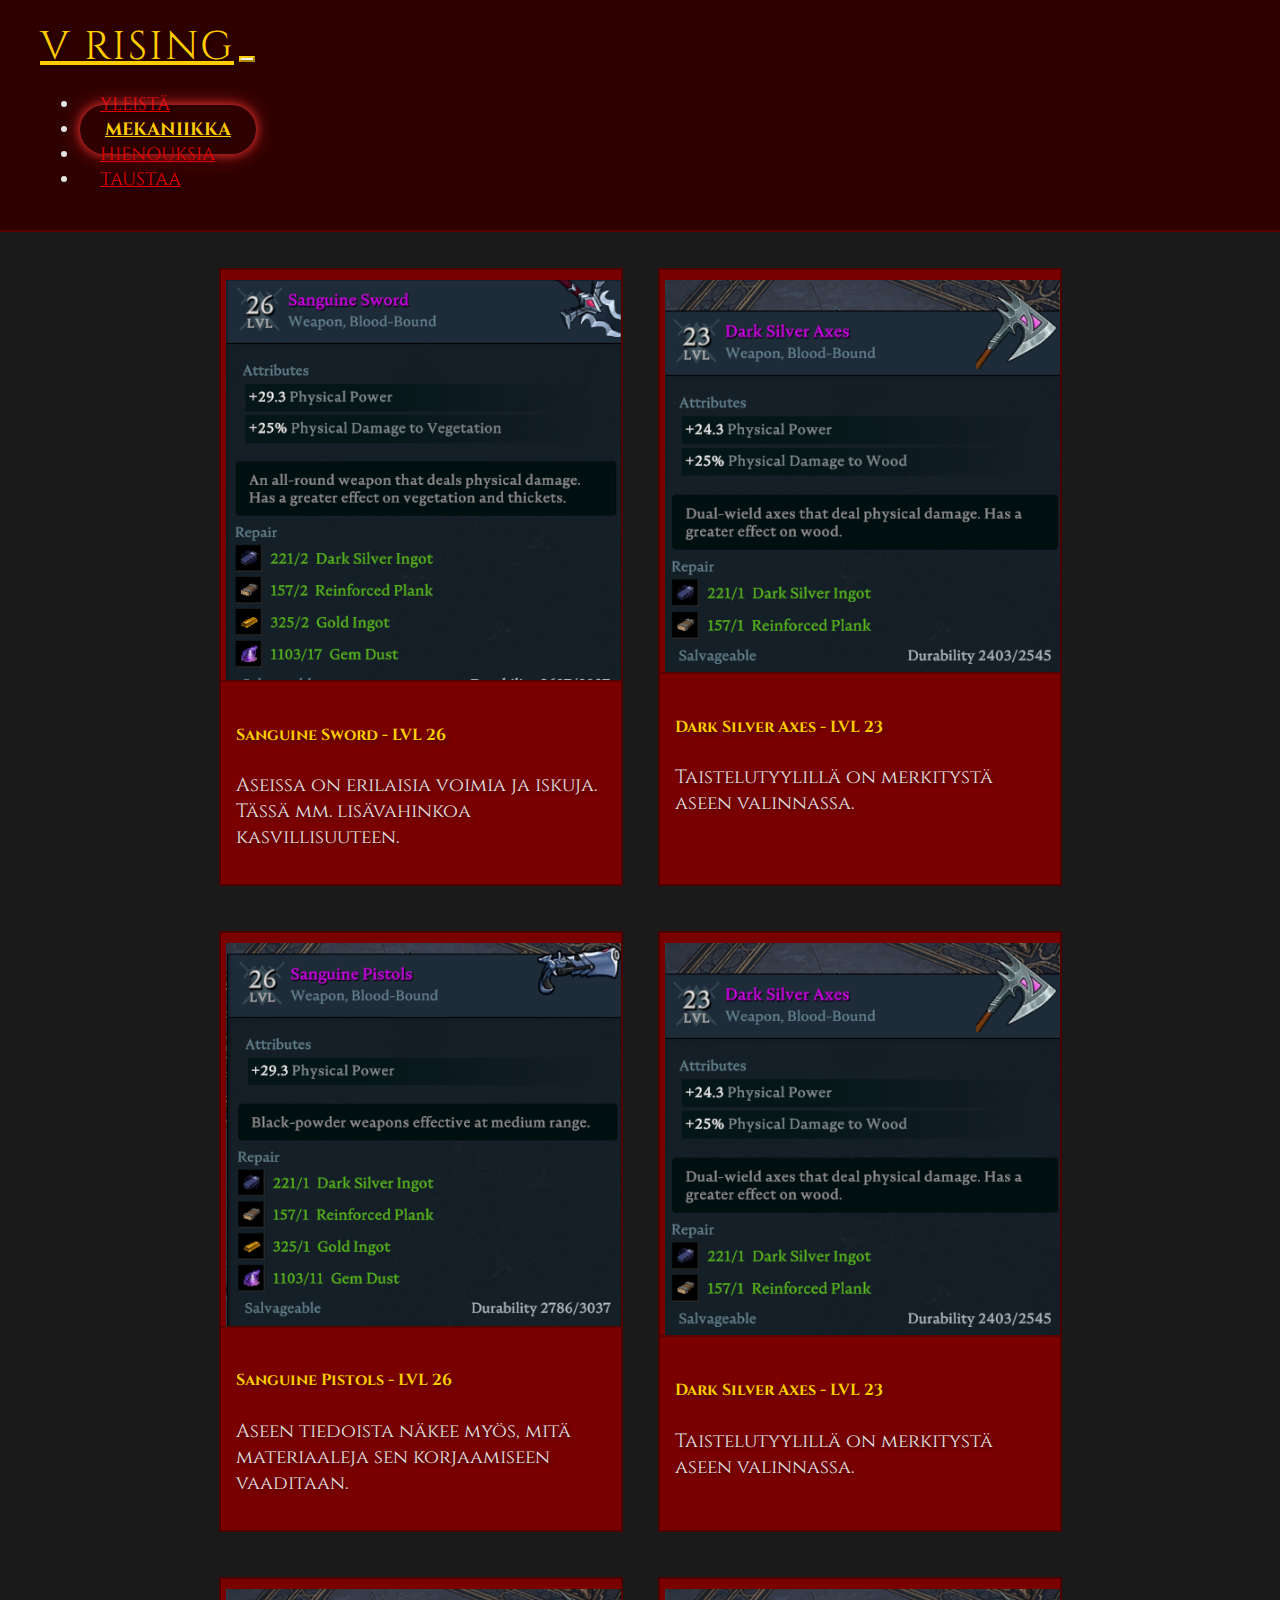
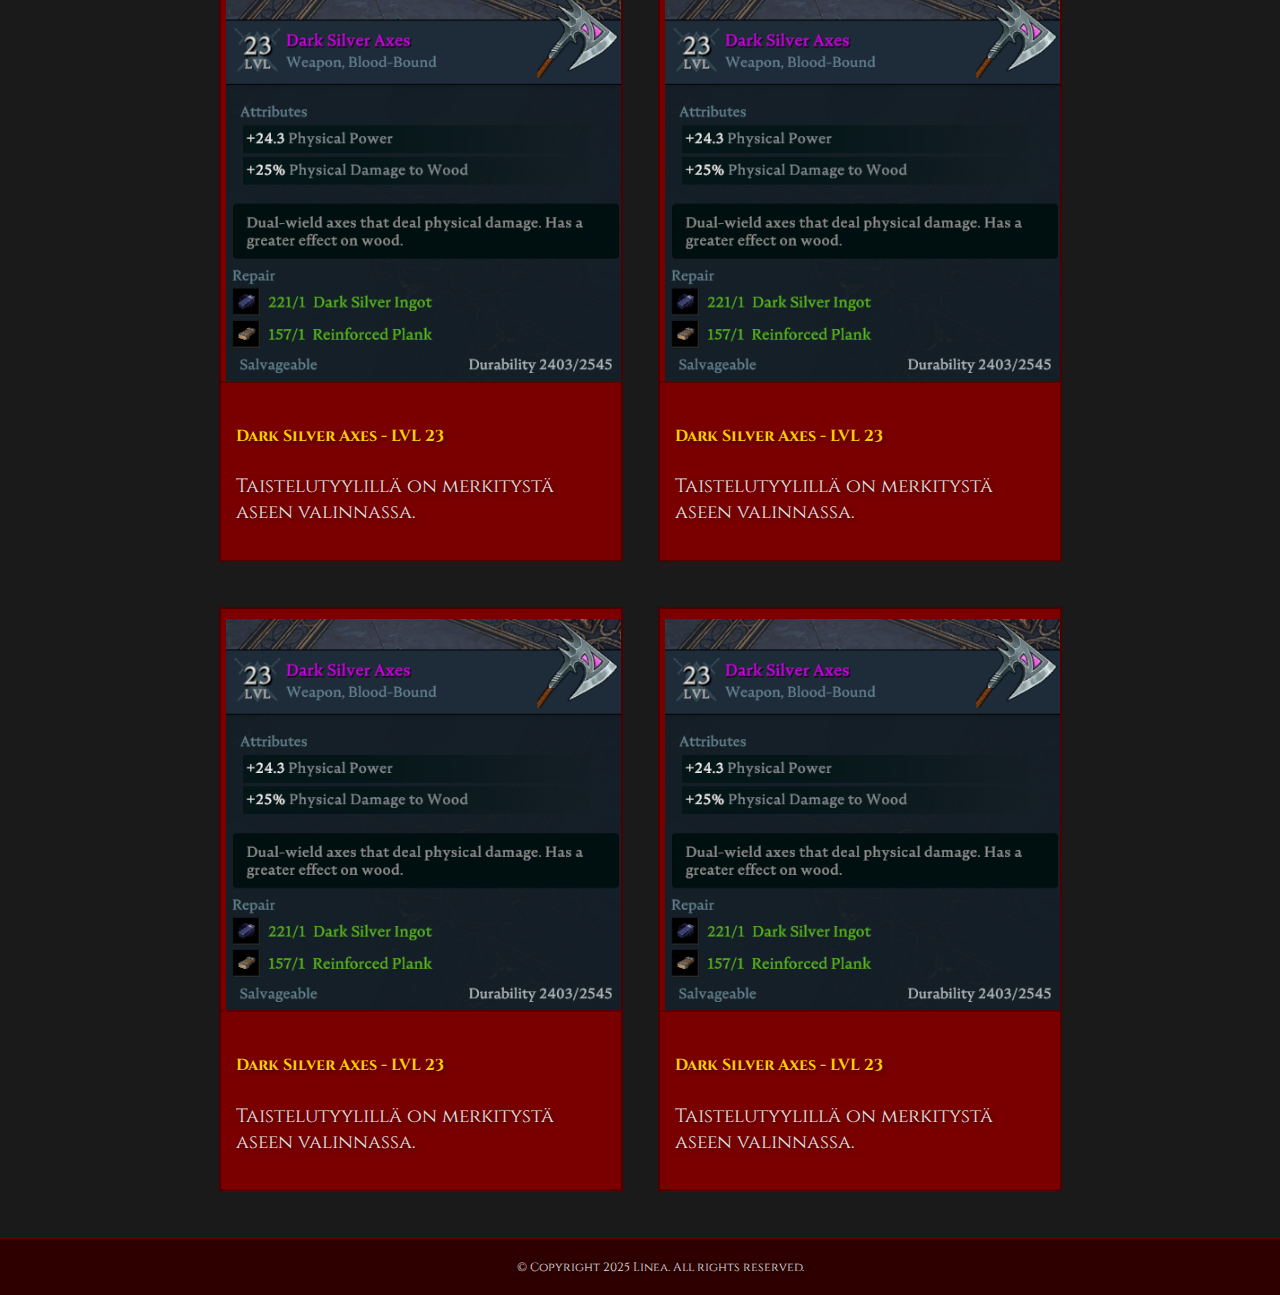
<file: WS07_oma_sivu/second.html>
<!DOCTYPE html>
<html lang="fi">
<head>
    <meta charset="UTF-8">
    <meta name="viewport" content="width=device-width, initial-scale=1.0">
    <title>V Rising</title>
    <link href="https://cdn.jsdelivr.net/npm/bootstrap@5.3.5/dist/css/bootstrap.min.css" rel="stylesheet" integrity="sha384-SgOJa3DmI69IUzQ2PVdRZhwQ+dy64/BUtbMJw1MZ8t5HZApcHrRKUc4W0kG879m7" crossorigin="anonymous">
    <link rel="stylesheet" href="./styles/style.css">
</head>
<body>
 <header>
        <nav class="navbar navbar-expand-lg navbar-light">
            <a class="navbar-brand" href="#">V Rising</a>
            <button class="navbar-toggler" type="button" data-bs-toggle="collapse" data-bs-target="#navbarNav" aria-controls="navbarNav" aria-expanded="false" aria-label="Toggle navigation">
                <span class="navbar-toggler-icon"></span>
            </button>
            <div class="collapse navbar-collapse" id="navbarNav">
                <ul class="navbar-nav ms-auto">
                    <li class="nav-item">
                        <a class="nav-link" href="./index.html">Yleistä</a>
                    </li>
                    <li class="nav-item active">
                        <a class="nav-link" href="./second.html">Mekaniikka</a>
                    </li>
                    <li class="nav-item">
                        <a class="nav-link" href="./third.html">Hienouksia</a>
                    </li>
                    <li class="nav-item">
                        <a class="nav-link" href="./fourth.html">Taustaa</a>
                    </li>
                </ul>
            </div>
        </nav>
    </header>
    <br>
    <div class="row">
    <div class="card text-bg-danger mb-3" style="max-width: 25rem;">
        <img src="./images/miekka.png" class="card-img-top" alt="Miekan statsit">
        <div class="card-body">
            <h5 class="card-title">Sanguine Sword - LVL 26</h5>
            <p class="card-text">Aseissa on erilaisia voimia ja iskuja. Tässä mm. lisävahinkoa kasvillisuuteen.</p>
        </div>
    </div>
    <div class="card text-bg-danger mb-3" style="max-width: 25rem;">
        <img src="./images/kirves.png" class="card-img-top" alt="Kirveen statsit">
        <div class="card-body">
            <h5 class="card-title">Dark Silver Axes - LVL 23</h5>
            <p class="card-text">Taistelutyylillä on merkitystä aseen valinnassa.</p>
        </div>
    </div>
    <div class="card text-bg-danger mb-3" style="max-width: 25rem;">
        <img src="./images/ase.png" class="card-img-top" alt="Aseen statsit">
        <div class="card-body">
            <h5 class="card-title">Sanguine Pistols - LVL 26</h5>
            <p class="card-text">Aseen tiedoista näkee myös, mitä materiaaleja sen korjaamiseen vaaditaan.</p>
        </div>
    </div>
        <div class="card text-bg-danger mb-3" style="max-width: 25rem;">
        <img src="./images/kirves.png" class="card-img-top" alt="Kirveen statsit">
        <div class="card-body">
            <h5 class="card-title">Dark Silver Axes - LVL 23</h5>
            <p class="card-text">Taistelutyylillä on merkitystä aseen valinnassa.</p>
        </div>
    </div>
        <div class="card text-bg-danger mb-3" style="max-width: 25rem;">
        <img src="./images/kirves.png" class="card-img-top" alt="Kirveen statsit">
        <div class="card-body">
            <h5 class="card-title">Dark Silver Axes - LVL 23</h5>
            <p class="card-text">Taistelutyylillä on merkitystä aseen valinnassa.</p>
        </div>
    </div>
        <div class="card text-bg-danger mb-3" style="max-width: 25rem;">
        <img src="./images/kirves.png" class="card-img-top" alt="Kirveen statsit">
        <div class="card-body">
            <h5 class="card-title">Dark Silver Axes - LVL 23</h5>
            <p class="card-text">Taistelutyylillä on merkitystä aseen valinnassa.</p>
        </div>
            </div>
        <div class="card text-bg-danger mb-3" style="max-width: 25rem;">
        <img src="./images/kirves.png" class="card-img-top" alt="Kirveen statsit">
        <div class="card-body">
            <h5 class="card-title">Dark Silver Axes - LVL 23</h5>
            <p class="card-text">Taistelutyylillä on merkitystä aseen valinnassa.</p>
        </div>
            </div>
        <div class="card text-bg-danger mb-3" style="max-width: 25rem;">
        <img src="./images/kirves.png" class="card-img-top" alt="Kirveen statsit">
        <div class="card-body">
            <h5 class="card-title">Dark Silver Axes - LVL 23</h5>
            <p class="card-text">Taistelutyylillä on merkitystä aseen valinnassa.</p>
        </div>
    </div>
    </div>
    <br>
 <script src="https://cdn.jsdelivr.net/npm/bootstrap@5.3.5/dist/js/bootstrap.bundle.min.js"></script>
    <footer>
      <p>&copy; Copyright 2025 Linea. All rights reserved.</p>
    </footer>
    </body>
</html>
</file>
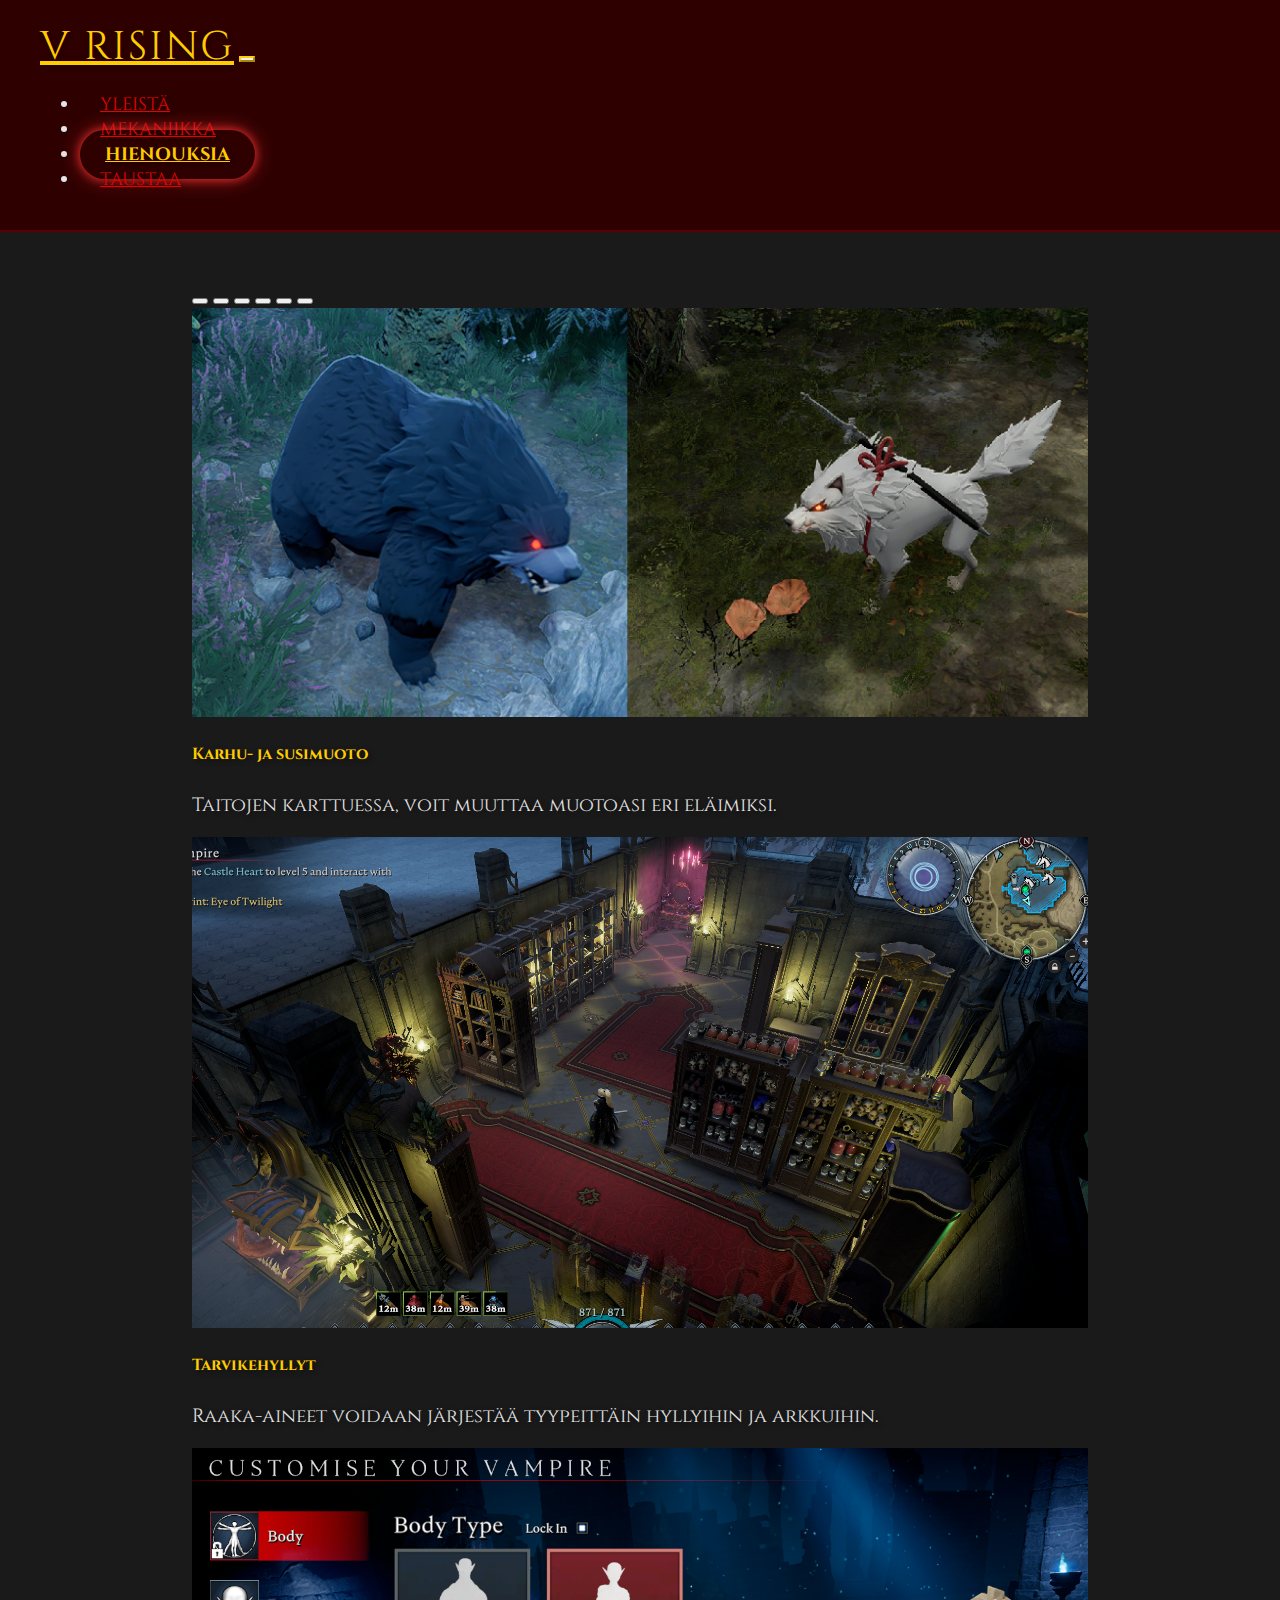
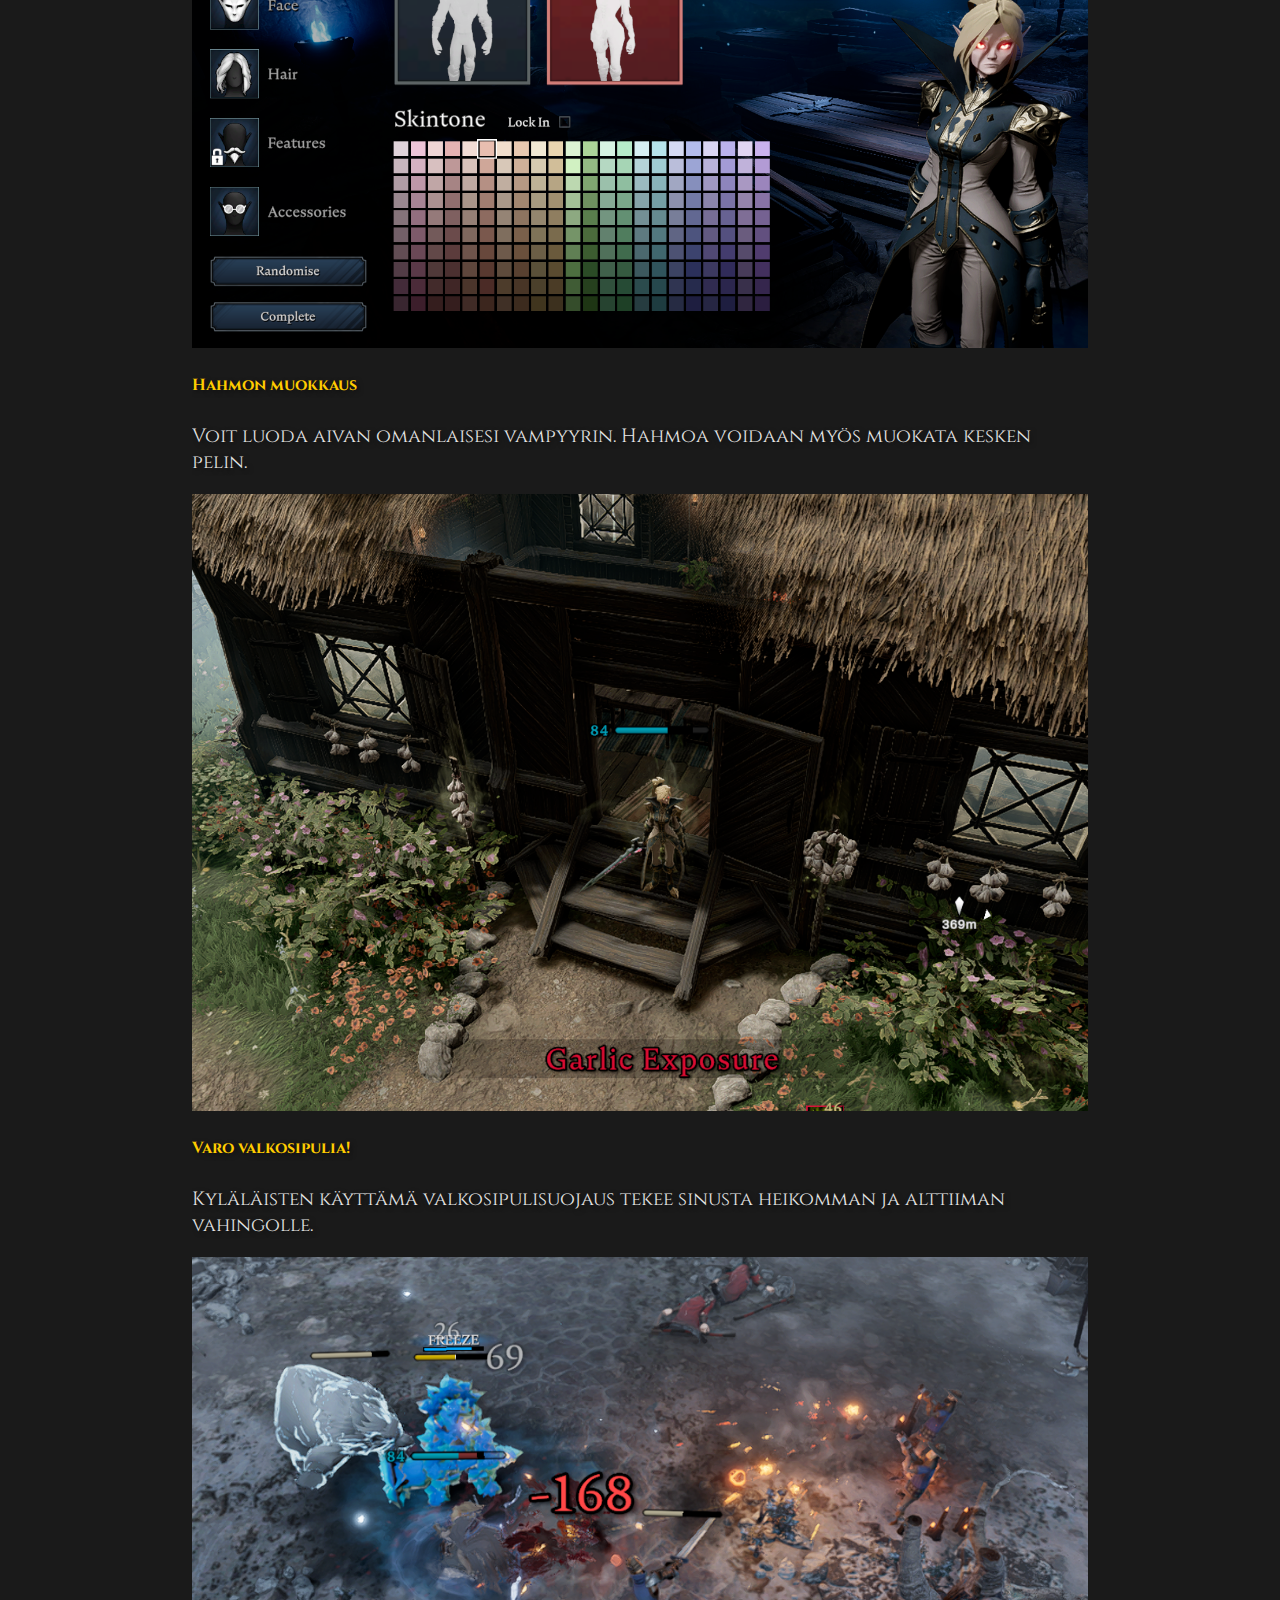
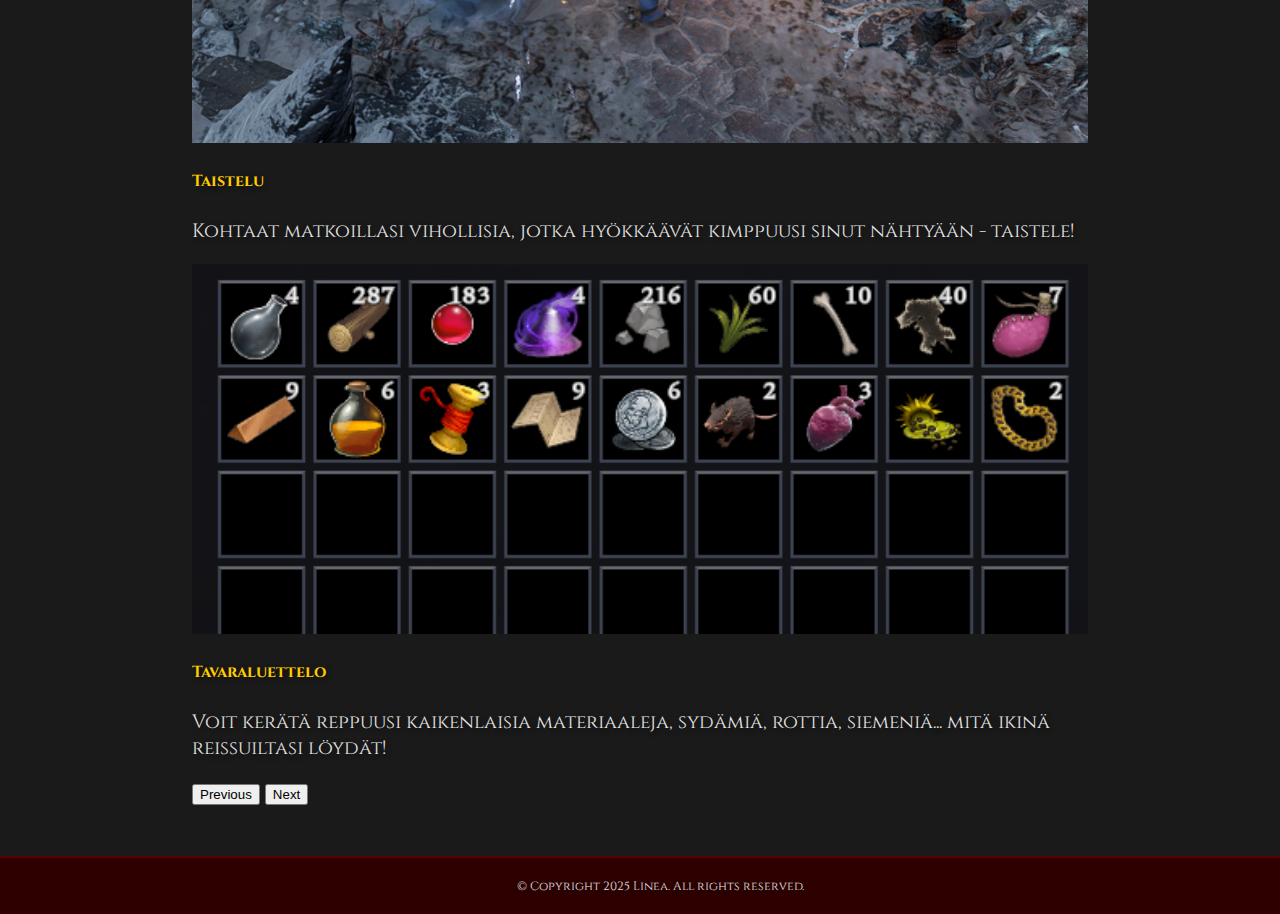
<file: WS07_oma_sivu/third.html>
<!DOCTYPE html>
<html lang="fi">
<head>
    <meta charset="UTF-8">
    <meta name="viewport" content="width=device-width, initial-scale=1.0">
    <title>V Rising</title>
    <link href="https://cdn.jsdelivr.net/npm/bootstrap@5.3.5/dist/css/bootstrap.min.css" rel="stylesheet" integrity="sha384-SgOJa3DmI69IUzQ2PVdRZhwQ+dy64/BUtbMJw1MZ8t5HZApcHrRKUc4W0kG879m7" crossorigin="anonymous">
    <link rel="stylesheet" href="./styles/style.css">
</head>
</body>
 <header>
        <nav class="navbar navbar-expand-lg navbar-light">
            <a class="navbar-brand" href="#">V Rising</a>
            <button class="navbar-toggler" type="button" data-bs-toggle="collapse" data-bs-target="#navbarNav" aria-controls="navbarNav" aria-expanded="false" aria-label="Toggle navigation">
                <span class="navbar-toggler-icon"></span>
            </button>
            <div class="collapse navbar-collapse" id="navbarNav">
                <ul class="navbar-nav ms-auto">
                    <li class="nav-item">
                        <a class="nav-link" href="./index.html">Yleistä</a>
                    </li>
                    <li class="nav-item">
                        <a class="nav-link" href="./second.html">Mekaniikka</a>
                    </li>
                    <li class="nav-item active">
                        <a class="nav-link" href="./third.html">Hienouksia</a>
                    </li>
                    <li class="nav-item">
                        <a class="nav-link" href="./fourth.html">Taustaa</a>
                    </li>
                </ul>
            </div>
        </nav>
    </header>
<div id="carouselExampleCaptions" class="carousel slide" data-bs-ride="carousel" data-bs-wrap="true">
  <div class="carousel-indicators">
    <button type="button" data-bs-target="#carouselExampleCaptions" data-bs-slide-to="0" class="active" aria-current="true" aria-label="Slide 1"></button>
    <button type="button" data-bs-target="#carouselExampleCaptions" data-bs-slide-to="1" aria-label="Slide 2"></button>
    <button type="button" data-bs-target="#carouselExampleCaptions" data-bs-slide-to="2" aria-label="Slide 3"></button>
     <button type="button" data-bs-target="#carouselExampleCaptions" data-bs-slide-to="3" aria-label="Slide 4"></button>
  <button type="button" data-bs-target="#carouselExampleCaptions" data-bs-slide-to="4" aria-label="Slide 5"></button>
  <button type="button" data-bs-target="#carouselExampleCaptions" data-bs-slide-to="5" aria-label="Slide 6"></button>
  </div>
  <div class="carousel-inner">
    <div class="carousel-item active">
      <img src="./images/karhususi.png" class="d-block w-100" alt="Karhu- ja susimuoto">
      <div class="carousel-caption d-none d-md-block">
        <h5>Karhu- ja susimuoto</h5>
        <p>Taitojen karttuessa, voit muuttaa muotoasi eri eläimiksi.</p>
      </div>
    </div>
    <div class="carousel-item">
      <img src="./images/shelves.png" class="d-block w-100" alt="Tarvikehyllyt">
      <div class="carousel-caption d-none d-md-block">
        <h5>Tarvikehyllyt</h5>
        <p>Raaka-aineet voidaan järjestää tyypeittäin hyllyihin ja arkkuihin.</p>
      </div>
    </div>
    <div class="carousel-item">
      <img src="./images/hahmomuokattavuus.png" class="d-block w-100" alt="Hahmon muokkaus">
      <div class="carousel-caption d-none d-md-block">
        <h5>Hahmon muokkaus</h5>
        <p>Voit luoda aivan omanlaisesi vampyyrin. Hahmoa voidaan myös muokata kesken pelin.</p>
      </div>
    </div>
    <div class="carousel-item">
      <img src="./images/valkosip2.png" class="d-block w-100" alt="Valkosipulin vaikutus">
      <div class="carousel-caption d-none d-md-block">
        <h5>Varo valkosipulia!</h5>
        <p>Kyläläisten käyttämä valkosipulisuojaus tekee sinusta heikomman ja alttiiman vahingolle.</p>
      </div>
    </div>
    <div class="carousel-item">
      <img src="./images/taistelu.png" class="d-block w-100" alt="Taistelu">
      <div class="carousel-caption d-none d-md-block">
        <h5>Taistelu</h5>
        <p>Kohtaat matkoillasi vihollisia, jotka hyökkäävät kimppuusi sinut nähtyään - taistele!</p>
      </div>
    </div>
    <div class="carousel-item">
      <img src="./images/invi.png" class="d-block w-100" alt="Tavaraluettelo">
      <div class="carousel-caption d-none d-md-block">
        <h5>Tavaraluettelo</h5>
        <p>Voit kerätä reppuusi kaikenlaisia materiaaleja, sydämiä, rottia, siemeniä... mitä ikinä reissuiltasi löydät!</p>
      </div>
    </div>
  </div>

  <button class="carousel-control-prev" type="button" data-bs-target="#carouselExampleCaptions" data-bs-slide="prev">
    <span class="carousel-control-prev-icon" aria-hidden="true"></span>
    <span class="visually-hidden">Previous</span>
  </button>
  <button class="carousel-control-next" type="button" data-bs-target="#carouselExampleCaptions" data-bs-slide="next">
    <span class="carousel-control-next-icon" aria-hidden="true"></span>
    <span class="visually-hidden">Next</span>
  </button>
</div>
 <script src="https://cdn.jsdelivr.net/npm/bootstrap@5.3.5/dist/js/bootstrap.bundle.min.js"></script>
          <footer>
      <p>&copy; Copyright 2025 Linea. All rights reserved.</p>
    </footer>
    </body>
</html>
</file>
<file: WS01_HTML/style.css>
p {
    color: blue;
}
body { background-color: lightgray;
}
h1 {
    font-size: 2em;
}
div {
    padding: 20px;
    margin: 10px;
}
table {
    width: 100%;
    border-collapse: collapse;
}
th, td {
    border: 1px solid #ddd;
    padding: 8px;
    text-align: left;
}
form {
    display: flex;
    flex-direction: column;
    gap: 10px;
}
label {
    font-weight: bold;
}
input[type="text"], input[type="email"]{
    padding: 8px;
    border: 1px solid #ddd;
    border-radius: 4px;
}
input[type="submit"] {
    background-color: #4CAF50;
    color: white;
    padding: 10px;
    border: none;
    border-radius: 4px;
    cursor: pointer;
}
input[type="submit"]:hover {
    background-color: #45a049;
}
.transition-button {
    background-color: lightblue;
    padding: 10px 20px;
    border: none;
    cursor: pointer;
    transition: background-color 0.3s ease;
}
.transition-button:hover {
    background-color: lightcoral;
}
.animation-box {
    width: 50px;
    height: 50px;
    background-color: lightgreen;
    position: relative;
    animation: move 2s infinite alternate;
}
@keyframes move {
    from {
        left: 0;
    }
    to {
        left: 100px;
    }
}
.pseudo-list li:nth-child(even) {
    background-color: white;
}
.filter-image {
    filter: grayscale(100%);
    transition: filter 0.3s ease;
}
.filter-image:hover {
    filter: grayscale(0%);
}
</file>
<file: WS02_CSS/style.css>
p {
    color: blue;
}
body { background-color: lightgray;
}
h1 {
    font-size: 2em;
}
div {
    padding: 20px;
    margin: 10px;
}
table {
    width: 100%;
    border-collapse: collapse;
}
th, td {
    border: 1px solid #ddd;
    padding: 8px;
    text-align: left;
}
th {
    background-color: #f2f2f2;
}
form {
    display: flex;
    flex-direction: column;
    gap: 10px;
}
label {
    font-weight: bold;
}
input[type="text"], input[type="email"]{
    padding: 8px;
    border: 1px solid #ddd;
    border-radius: 4px;
}
input[type="submit"] {
    background-color: #4CAF50;
    color: white;
    padding: 10px;
    border: none;
    border-radius: 4px;
    cursor: pointer;
}
input[type="submit"]:hover {
    background-color: #45a049;
}
</file>
<file: WS03_CSS_Adv/style.css>
p {
    color: darkblue;
}
body { background-color: lightgray;
}
h1 {
    font-size: 2em;
}
div {
    padding: 20px;
    margin: 10px;
}
table {
    width: 100%;
    border-collapse: collapse;
}
th, td {
    border: 1px solid #ddd;
    padding: 8px;
    text-align: left;
}
form {
    display: flex;
    flex-direction: column;
    gap: 10px;
}
label {
    font-weight: bold;
}
input[type="text"], input[type="email"]{
    padding: 8px;
    border: 1px solid #ddd;
    border-radius: 4px;
}
input[type="submit"] {
    background-color: #4CAF50;
    color: white;
    padding: 10px;
    border: none;
    border-radius: 4px;
    cursor: pointer;
}
input[type="submit"]:hover {
    background-color: #45a049;
}
.transition-button {
    background-color: lightblue;
    padding: 10px 20px;
    border: none;
    cursor: pointer;
    transition: background-color 0.3s ease;
}
.transition-button:hover {
    background-color: lightcoral;
}
.animation-box {
    width: 50px;
    height: 50px;
    background-color: lightgreen;
    position: relative;
    animation: move 2s infinite alternate;
}
@keyframes move {
    from {
        left: 0;
    }
    to {
        left: 100px;
    }
}
.pseudo-list li:nth-child(odd) {
    background-color: lightgray;
}
.pseudo-list li:nth-child(even) {
    background-color: white;
}
.filter-image {
    filter: grayscale(100%);
    transition: filter 0.3s ease;
}
.filter-image:hover {
    filter: grayscale(0%);
}
.quote {
    position: relative;
    padding-left: 20px;
    font-style: italic;
    font-size: 25px;
}
.quote::before {
    content: '"';
    font-size: 40px;
    position: absolute;
    left: 0;
    top: 0;
    color: rgb(80, 169, 108);
}
.quote::after {
    content: '"';
    font-size: 40px;
    position: absolute;
    color: rgb(80, 169, 108);
}
</file>
<file: WS04__Page_Layout/style.css>
p {
    color: darkblue;
}
body { background-color: lightgray;
}
h1 {
    font-size: 2em;
}
div {
    padding: 20px;
    margin: 10px;
}
table {
    width: 100%;
    border-collapse: collapse;
}
th, td {
    border: 1px solid #ddd;
    padding: 8px;
    text-align: left;
}
form {
    display: flex;
    flex-direction: column;
    gap: 10px;
}
label {
    font-weight: bold;
}
input[type="text"], input[type="email"]{
    padding: 8px;
    border: 1px solid #ddd;
    border-radius: 4px;
}
input[type="submit"] {
    background-color: #4CAF50;
    color: white;
    padding: 10px;
    border: none;
    border-radius: 4px;
    cursor: pointer;
}
input[type="submit"]:hover {
    background-color: #45a049;
}
.transition-button {
    background-color: lightblue;
    padding: 10px 20px;
    border: none;
    cursor: pointer;
    transition: background-color 0.3s ease;
}
.transition-button:hover {
    background-color: lightcoral;
}
.animation-box {
    width: 50px;
    height: 50px;
    background-color: lightgreen;
    position: relative;
    animation: move 2s infinite alternate;
}
@keyframes move {
    from {
        left: 0;
    }
    to {
        left: 100px;
    }
}
.pseudo-list li:nth-child(odd) {
    background-color: lightgray;
}
.pseudo-list li:nth-child(even) {
    background-color: white;
}
.filter-image {
    filter: grayscale(100%);
    transition: filter 0.3s ease;
}
.filter-image:hover {
    filter: grayscale(0%);
}
.quote {
    position: relative;
    padding-left: 20px;
    font-style: italic;
    font-size: 25px;
}
.quote::before {
    content: '"';
    font-size: 40px;
    position: absolute;
    left: 0;
    top: 0;
    color: rgb(80, 169, 108);
}
.quote::after {
    content: '"';
    font-size: 40px;
    position: absolute;
    color: rgb(80, 169, 108);
}
.flex-container {
    display: flex;
    justify-content: space-around;
    align-items: center;
}
.box {
    background-color: lightblue;
    padding: 20px;
    text-align: center;
}
.grid-container {
    display: grid;
    grid-template-columns: repeat(3, 1fr);
    grid-gap: 10px;
}
.grid-item {
    background-color: lightgreen;
    padding: 20px;
    text-align: center;
}
.responsive-box {
    padding: 20px;
    text-align: center;
}
@media (max-width: 600px) {
    .responsive-box {
        background-color: lightcoral;
    }
}
@media (min-width: 601px) {
    .responsive-box {
        background-color: lightseagreen;
    }
}
</file>
<file: WS05_Responsive_Design/styles/style.css>
.responsive-container {
  display: flex;
  flex-wrap: wrap;
}

.column {
  flex: 1;
  padding: 10px;
}

@media (max-width: 600px) {
  .column {
    flex: 1 1 100%;
  }
}

.responsive-image {
  max-width: 100%;
  height: auto;
}

.media-query-box {
  padding: 20px;
  text-align: center;
}

@media (max-width: 600px) {
  .media-query-box {
    background-color: lightcoral;
  }
}

@media (min-width: 601px) {
  .media-query-box {
    background-color: lightblue;
  }
}

.responsive-nav {
  display: flex;
  justify-content: space-between;
  align-items: center;
  background-color: #333;
  padding: 10px;
}

.nav-list {
  display: flex;
  list-style: none;
  margin: 0;
  padding: 0;
}

.nav-list li {
  margin: 0 15px;
}

.nav-list a {
  color: white;
  text-decoration: none;
  padding: 10px;
  font-size: 18px;
}

.nav-list a:hover {
  background-color: #575757;
}

.menu-toggle {
  display: none;
}

.menu-toggle-label {
  display: none;
  font-size: 30px;
  color: white;
  cursor: pointer;
}

@media (max-width: 600px) {
  .menu-toggle-label {
    display: block;
  }

  .nav-list {
    display: none;
    flex-direction: column;
    background-color: #333;
    position: absolute;
    top: 60px;
    left: 0;
    width: 100%;
    padding: 10px 0;
  }

  .menu-toggle:checked + .nav-list {
    display: flex;
  }

  .nav-list li {
    margin: 10px 0;
    text-align: center;
  }
}
</file>
<file: WS07_oma_sivu/styles/style.css>
@import url('https://fonts.googleapis.com/css2?family=Cinzel:wght@700&display=swap');

body {
    background-color: #1a1a1a;
    color: #e5e5e5;
    text-shadow: 2px 2px 5px rgba(0, 0, 0, 0.5);
    font-family: 'Cinzel', serif;
    font-size: larger;
    margin: 0;
    padding: 0;
    display: flex;
    flex-direction: column; 
    min-height: 100vh;

    flex-direction: column;
    justify-content: space-between;
}

h4 {
    color:#e60000;
    text-shadow: 2px 2px 5px rgba(0, 0, 0, 0.5);
}

h3 {
    color:#e60000;
    text-shadow: 2px 2px 5px rgba(0, 0, 0, 0.5);
}
h5 {
    color: #ffcc00;
    text-shadow: 2px 2px 5px rgba(0, 0, 0, 0.5);
}
.container {
    padding-left: 20px;
}

header {
    background-color: #2e0000;
    padding: 20px 0;
    border-bottom: 2px solid #5a0000;
}

.navbar {
    max-width: 1200px;
    margin: 0 auto;
    font-size: 18px;
}

.navbar-brand {
    color: #ffcc00;
    font-family: 'Cinzel', serif;
    font-size: 40px;
    text-transform: uppercase;
    letter-spacing: 2px;
    text-shadow: 2px 2px 5px rgba(0, 0, 0, 0.5);
}

.navbar-nav .nav-link {
    color: #e60000;
    text-shadow: 2px 2px 5px rgba(0, 0, 0, 0.5);
    text-transform: uppercase;
    padding: 12px 20px;
    font-size: 18px;
    font-family: 'Cinzel', serif;
    transition: all 0.3s ease;
}

.navbar-nav .nav-link:hover {
    background-color: #400000;
    color: #fecd0c;
    border-radius: 25px;
    box-shadow: 0px 0px 10px rgba(255, 51, 51, 0.6), 0 0 20px;
    padding: 12px 25px;
}
.navbar-nav .nav-item.active .nav-link {
    color: #ffcc00;
    font-weight: bold;
    box-shadow: 0 0 10px rgba(255, 51, 51, 0.8), 0 0 20px rgba(255, 51, 51, 0.6);
    border-radius: 25px;
    padding: 12px 25px;
}

.navbar-toggler {
    border-color: #fecd0c;
}

.navbar-toggler-icon {
     background-color: #9e0202;
}
.navbar-nav .nav-item {
    margin-right: 20px;
}

.navbar-nav .nav-item:last-child {
    margin-right: 0;
}

.navbar-toggler-icon {
        width: 55px;
        height: 55px;
}

main {
    flex: 1;
    padding: 20px;
}

footer {
    background-color: #2e0000;
    color: #e5e5e5;
    padding: 20px;
    text-align: center;
    font-size: 14px;
    border-top: 2px solid #5a0000;
        width: 100%;
}

footer p {
    margin: 0;
    font-family: 'Cinzel', serif;
}
footer {
  display: flex;
  justify-content: center;
  align-items: center;
  font-size: 12px;
}


@media (max-width: 768px) {
    .navbar {
        display: flex;
        justify-content: space-between;
        align-items: center;
        width: 100%;
    }

    .navbar-brand {
        font-size: 30px;
        text-align: center;
        flex-grow: 1;
    }

    .navbar-nav {
        width: 100%;
        display: flex;
        justify-content: center;
        text-align: center;
        padding: 0;
    }

    .navbar-nav .nav-link {
        padding: 8px 15px;
        font-size: 16px;
    }
}
#carouselExampleCaptions {
  width: 70%;
  max-width: 1000px;
  margin: 50px auto;
  position: relative;
  overflow: hidden;
  display: block;
}


.carousel-item img {
  width: 100%; 
  height: auto;
  object-fit: contain;
}


@media (max-width: 768px) {
  #carouselExampleCaptions {
    width: 90%;
    height: 250px;
  }
}
  .carousel-item img {
    width: 100%;
    height: auto;
    object-fit: contain;
  }

  .cards-container {
    display: flex;
    justify-content: space-between;
    gap: 20px;
    flex-wrap:wrap
}

.ca.card.text-bg-danger {
    background-color: #7A0000 !important;
    border: #2e0000;
    overflow: hidden;
}

.card.text-bg-danger {
    background-color: #7A0000 !important;
    border: 2px solid #4e0000;
    margin: 10px;
    overflow: hidden;
}
.card-title {
    color: #ffcc00;
}

.card-body {
    border-top: 2px solid #5a0000;
    background-color: #7A0000 !important;
    color: #e5e5e5;
    padding: 15px;
}

.card-img-top {
    background-color: transparent;
    width: 100%;
    object-fit: cover;
    padding-top: 10px;
    padding-left: 5px;
    padding-right: 5px;
    max-height: 400px;

}

.card .btn-primary {
    background-color: rgb(10, 10, 10);
    border-color: #333;
}

.card .btn-primary:hover {
    background-color: #333;
    border-color: #000;
}

.card.mb-3 {
    margin-bottom: 20px;
}

.card:hover {
    background-color: #bd1c1c;
}

.card {
    margin-bottom: 20px;
    max-width: 25rem;
}
.row {
    display:flex;
    flex-wrap: wrap;
    justify-content: center;
    gap: 15px;
}
@media (max-width: 768px) {
    .card {
        width: 100%;
        margin-bottom: 20px;
    }
}
.form-label {
    color: #ffcc00;
    text-shadow: 2px 2px 5px rgba(0, 0, 0, 0.5);
    font-family: 'Cinzel', serif;
    font-size: large;
    display: flex;
}
    .form-control {
    background-color: #4e0000;
    color: #fff;
    border: 1px solid #e60000;
}
.form-control::placeholder {
    color: #aaa;
}
@media (max-width: 768px) {
  form {
    padding: 25px;
  }
  
  .form-control {
    font-size: 14px;
    padding: 8px;
  }
  
  .btn-success {
    padding: 10px;
  }
}
img {
    display: flex;
    margin-left: auto;
    margin-right: auto;
}
.image-container {
    text-align: center;
}

.image-container img {
    width: 70%;
    height: auto;
    max-width: 100%;
}

.image-text {
    font-size: 20px;
    color: #ffcc00;
    text-shadow: 2px 2px 5px rgba(0, 0, 0, 0.5);
    font-family: 'Cinzel', serif;
    margin-top: 10px;
}
</file>
<file: WS05_Responsive_Design/style.css>
p {
    color: darkblue;
}
body { background-color: lightgray;
}
h1 {
    font-size: 2em;
}
div {
    padding: 20px;
    margin: 10px;
}
table {
    width: 100%;
    border-collapse: collapse;
}
th, td {
    border: 1px solid #ddd;
    padding: 8px;
    text-align: left;
}
form {
    display: flex;
    flex-direction: column;
    gap: 10px;
}
label {
    font-weight: bold;
}
input[type="text"], input[type="email"]{
    padding: 8px;
    border: 1px solid #ddd;
    border-radius: 4px;
}
input[type="submit"] {
    background-color: #4CAF50;
    color: white;
    padding: 10px;
    border: none;
    border-radius: 4px;
    cursor: pointer;
}
input[type="submit"]:hover {
    background-color: #45a049;
}
.transition-button {
    background-color: lightblue;
    padding: 10px 20px;
    border: none;
    cursor: pointer;
    transition: background-color 0.3s ease;
}
.transition-button:hover {
    background-color: lightcoral;
}
.animation-box {
    width: 50px;
    height: 50px;
    background-color: lightgreen;
    position: relative;
    animation: move 2s infinite alternate;
}
@keyframes move {
    from {
        left: 0;
    }
    to {
        left: 100px;
    }
}
.pseudo-list li:nth-child(odd) {
    background-color: lightgray;
}
.pseudo-list li:nth-child(even) {
    background-color: white;
}
.filter-image {
    filter: grayscale(100%);
    transition: filter 0.3s ease;
}
.filter-image:hover {
    filter: grayscale(0%);
}
.quote {
    position: relative;
    padding-left: 20px;
    font-style: italic;
    font-size: 25px;
}
.quote::before {
    content: '"';
    font-size: 40px;
    position: absolute;
    left: 0;
    top: 0;
    color: rgb(80, 169, 108);
}
.quote::after {
    content: '"';
    font-size: 40px;
    position: absolute;
    color: rgb(80, 169, 108);
}
.flex-container {
    display: flex;
    justify-content: space-around;
    align-items: center;
}
.box {
    background-color: lightblue;
    padding: 20px;
    text-align: center;
}
.grid-container {
    display: grid;
    grid-template-columns: repeat(3, 1fr);
    grid-gap: 10px;
}
.grid-item {
    background-color: lightgreen;
    padding: 20px;
    text-align: center;
}
.responsive-box {
    padding: 20px;
    text-align: center;
}
@media (max-width: 600px) {
    .responsive-box {
        background-color: lightcoral;
    }
}
@media (min-width: 601px) {
    .responsive-box {
        background-color: lightseagreen;
    }
}
.responsive-container {
    display: flex;
    flex-wrap: wrap;
}

.column {
    flex: 1;
    padding: 10px;
}

@media (max-width: 600px) {
    .column {
        flex: 100%;
    }
}
</file>
